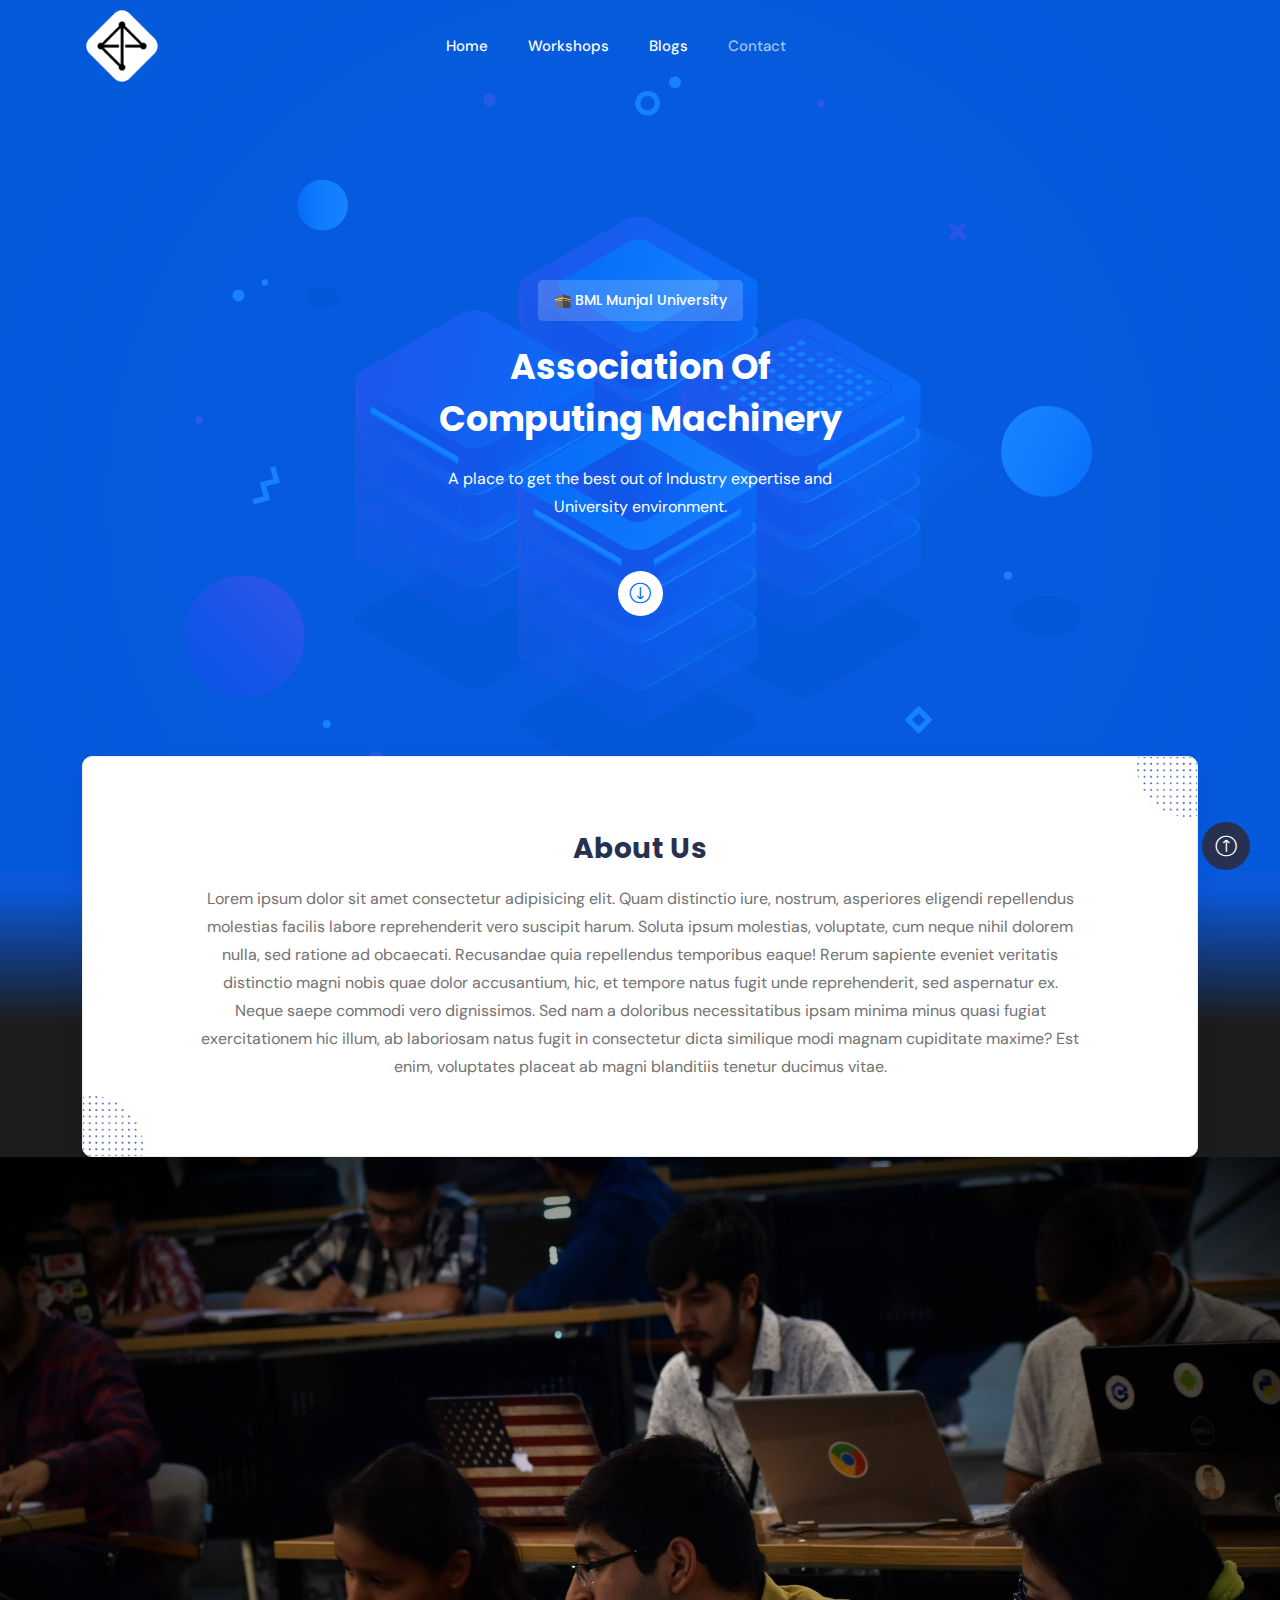
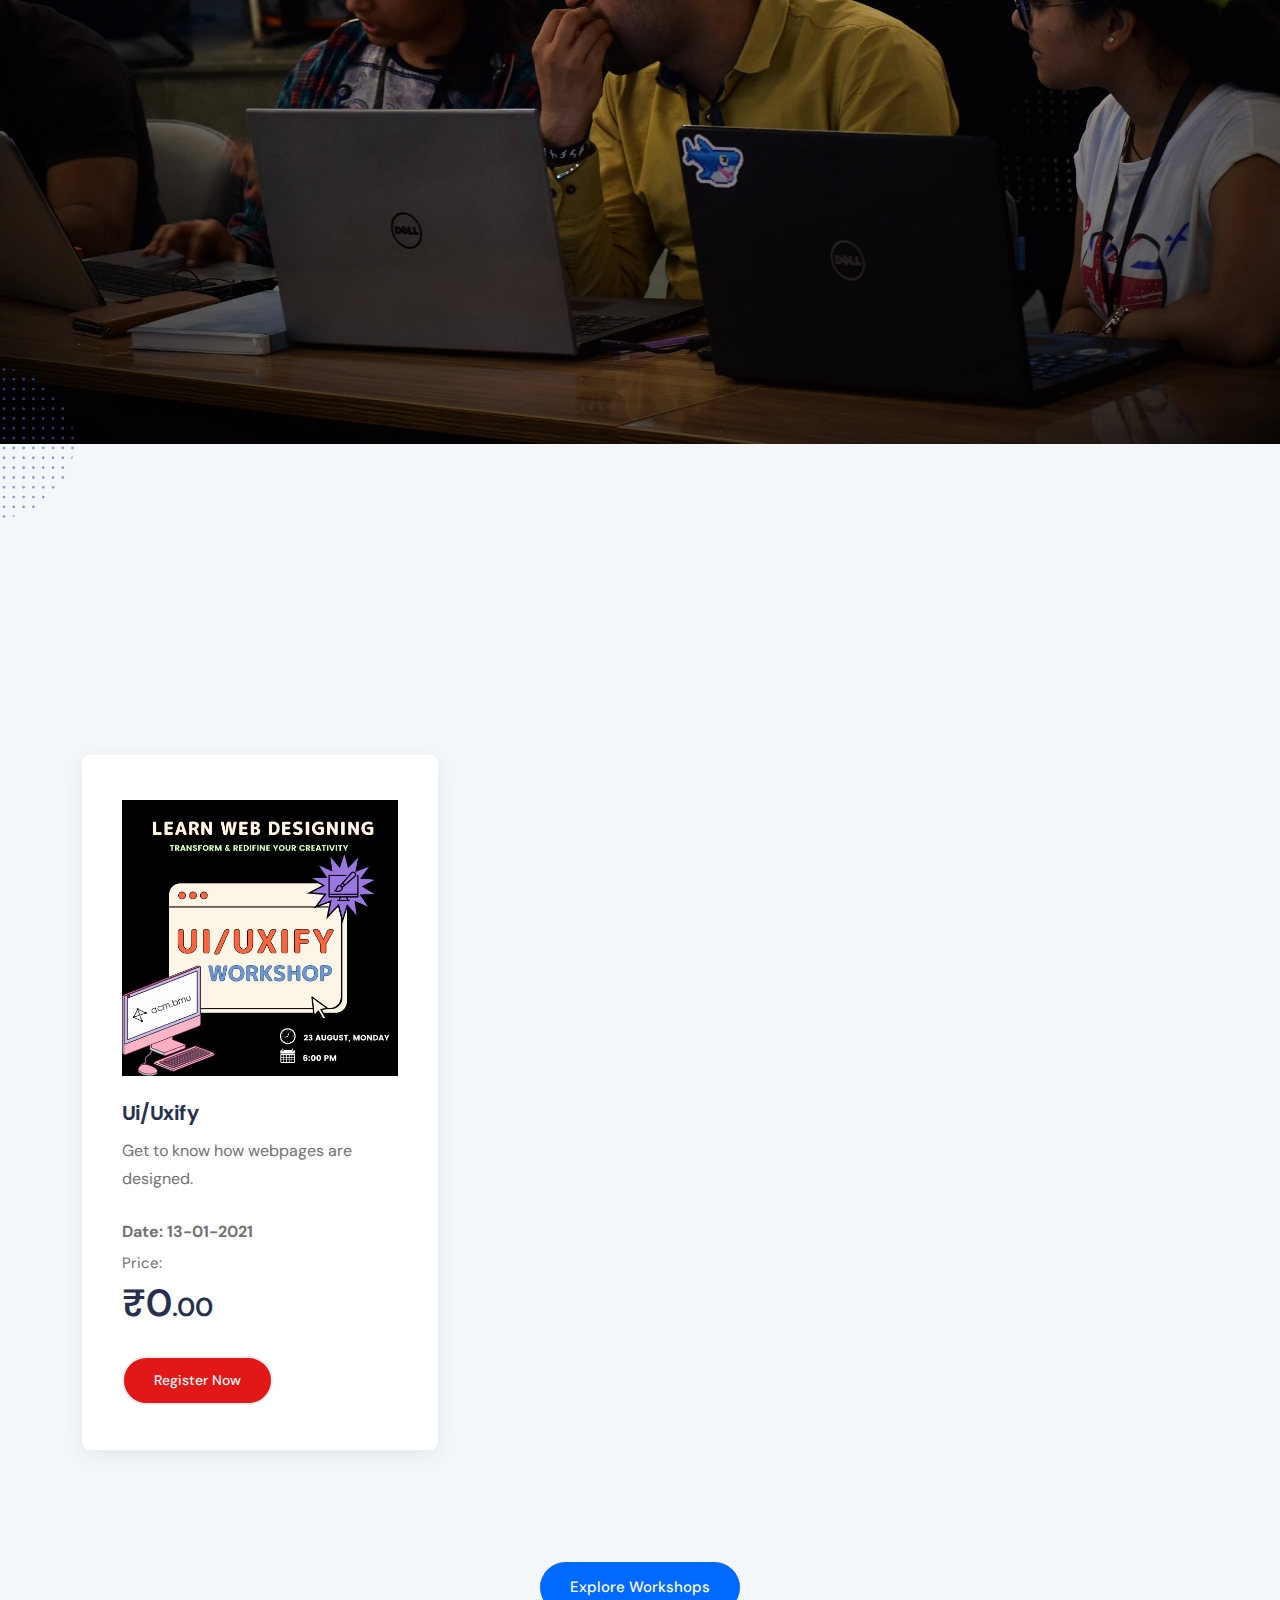
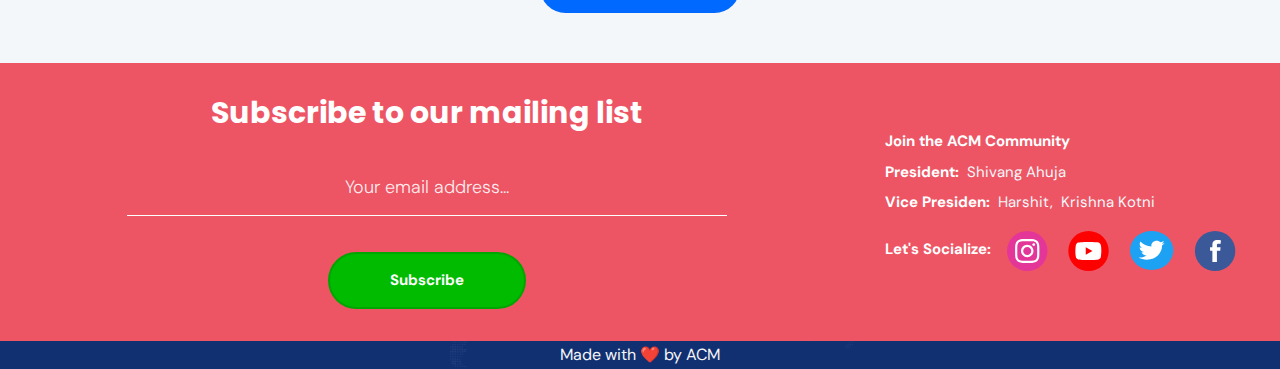
<file: ACM Website/index.html>
<!DOCTYPE html>
<html class="no-js" lang="zxx">

<head>
    <meta charset="utf-8" />
    <meta http-equiv="x-ua-compatible" content="ie=edge" />
    <title>ACM BMU</title>
    <meta name="description" content="" />
    <meta name="viewport" content="width=device-width, initial-scale=1" />
    <link rel="shortcut icon" type="image/x-icon" href="assets/images/favicon.svg" />

    <!-- ========================= CSS here ========================= -->
    <link rel="stylesheet" href="assets/css/bootstrap.min.css" />
    <link rel="stylesheet" href="assets/css/LineIcons.3.0.css" />
    <link rel="stylesheet" href="assets/css/animate.css" />
    <link rel="stylesheet" href="assets/css/tiny-slider.css" />
    <link rel="stylesheet" href="assets/css/glightbox.min.css" />
    <link rel="stylesheet" href="assets/css/main.css" />

</head>

<body>
    <!--[if lte IE 9]>
      <p class="browserupgrade">
        You are using an <strong>outdated</strong> browser. Please
        <a href="https://browsehappy.com/">upgrade your browser</a> to improve
        your experience and security.
      </p>
    <![endif]-->

    <!-- Preloader -->
    <div class="preloader">
        <div class="preloader-inner">
            <div class="preloader-icon">
                <span></span>
                <span></span>
            </div>
        </div>
    </div>
    <!-- /End Preloader -->

    <!-- Start Header Area -->
    <header class="header navbar-area">
        <div class="container">
            <div class="row align-items-center">
                <div class="col-lg-12">
                    <div class="nav-inner">
                        <!-- Start Navbar -->
                        <nav class="navbar navbar-expand-lg">
                            <a class="navbar-brand" href="index.html">
                                <img src="assets/images/logo/white-logo.png" style="width: 80px;height: 80px"
                                    alt="Logo">
                            </a>
                            <button class="navbar-toggler mobile-menu-btn" type="button" data-bs-toggle="collapse"
                                data-bs-target="#navbarSupportedContent" aria-controls="navbarSupportedContent"
                                aria-expanded="false" aria-label="Toggle navigation">
                                <span class="toggler-icon"></span>
                                <span class="toggler-icon"></span>
                                <span class="toggler-icon"></span>
                            </button>
                            <div class="collapse navbar-collapse sub-menu-bar" id="navbarSupportedContent">
                                <ul id="nav" class="navbar-nav ms-auto">
                                    <li class="nav-item">
                                        <a href="index.html" class="active" aria-label="Toggle navigation">Home</a>
                                    </li>
                                    <!-- <li class="nav-item">
                                        <a class="dd-menu collapsed" href="javascript:void(0)" data-bs-toggle="collapse"
                                            data-bs-target="#submenu-1-1" aria-controls="navbarSupportedContent"
                                            aria-expanded="false" aria-label="Toggle navigation">Pages</a>
                                        <ul class="sub-menu collapse" id="submenu-1-1">
                                            <li class="nav-item"><a href="domain.html">Domain</a></li>
                                            <li class="nav-item"><a href="about-us.html">About Us</a></li>
                                            <li class="nav-item"><a href="pricing.html">Pricing</a></li>
                                            <li class="nav-item"><a href="faq.html">Faq</a></li>
                                            <li class="nav-item"><a href="signin.html">Sign In</a></li>
                                            <li class="nav-item"><a href="signup.html">Sign Up</a></li>
                                            <li class="nav-item"><a href="reset-password.html">Reset Password</a>
                                            <li class="nav-item"><a href="mail-success.html">Mail Success</a></li>
                                            <li class="nav-item"><a href="404.html">404 Error</a></li>
                                        </ul>
                                    </li> -->
                                    <li class="nav-item">
                                        <a href="workshops.html" class="active"
                                            aria-label="Toggle navigation">Workshops</a>
                                    </li>
                                    <li class="nav-item">
                                        <a href="blogs.html" class="active" aria-label="Toggle navigation">Blogs</a>
                                    </li>
                                    <li class="nav-item">
                                        <a href="contact.html" aria-label="Toggle navigation">Contact</a>
                                    </li>
                                </ul>
                            </div> <!-- navbar collapse -->
                            <div class="button" style="visibility: hidden;">
                                <a href="signup.html" class="btn">Get started</a>
                            </div>
                        </nav>
                        <!-- End Navbar -->
                    </div>
                </div>
            </div> <!-- row -->
        </div> <!-- container -->
    </header>
    <!-- End Header Area -->

    <!-- Start Hero Area -->
    <section class="hero-area">
        <div class="container">
            <div class="row align-items-center">
                <div class="col-lg-8 offset-lg-2 col-md-12 col-12">
                    <div class="hero-content">
                        <h4 class="wow fadeInUp" data-wow-delay=".2s">🕋 BML Munjal University
                        </h4>
                        <h1 class="wow fadeInUp" data-wow-delay=".4s">
                            Association of Computing Machinery
                        </h1>
                        <p class="wow fadeInUp" data-wow-delay=".6s">A place to get the best out of Industry expertise
                            and University environment.</p>
                        <!-- <h5 class="wow fadeInUp" data-wow-delay=".8s">Start from $3.99/month</h5> -->
                        <div class="button wow zoomIn" data-wow-delay="1s">
                            <a href="#workshops"><i class="lni lni-arrow-down-circle"></i></a>
                        </div>
                    </div>
                </div>
            </div>
        </div>
    </section>
    <!-- End Hero Area -->

    <!-- Start Domain Search -->
    <section class="domain-search"
        style="background-image: linear-gradient(#0B58DA,#0B58DA,rgba(0, 0, 0, 0.89),rgba(0, 0, 0, 0.89));">
        <div class="container">
            <div class="inner-cotainer">
                <img class="sahpe" src="assets/images/shapes/shape.png" alt="#">
                <img class="sahpe2" src="assets/images/shapes/shape.png" alt="#">
                <div class="row">
                    <div class="col-lg-8 offset-lg-2 col-md-12 col-12">
                        <div class="content">
                            <h2>About Us</h2>
                            <!-- Start Search Form -->

                            <!-- <div class="search-form">
                                <div class="row">
                                    <div class="col-lg-6 col-md-6 col-12">
                                        <div class="search-input">
                                            <input type="text" name="name" id="name"
                                                placeholder="Enter Your Domain Name">
                                        </div>
                                    </div>
                                    <div class="col-lg-3 col-md-3 col-12">
                                        <div class="search-input">
                                            <label for="extention"><i class="lni lni-chevron-down"></i></label>
                                            <select name="extention" id="extention">
                                                <option value="none" selected>.com</option>
                                                <option value="none">.net</option>
                                                <option value="none">.store</option>
                                                <option value="none">.info</option>
                                                <option value="none">.to</option>
                                                <option value="none">.io</option>
                                            </select>
                                        </div>
                                    </div>
                                    <div class="col-lg-3 col-md-3 col-12">
                                        <div class="search-btn button">
                                            <button class="btn">Search</button>
                                        </div>
                                    </div>
                                </div>
                            </div> -->
                            <!-- End Search Form -->
                            <!-- <ul class="extention-list">
                                <li><a href="javascript:void(0)">
                                        .com
                                        <span>$9.95/yr</span>
                                    </a>
                                </li>
                                <li><a href="javascript:void(0)">
                                        .net
                                        <span>$8.25/yr</span>
                                    </a>
                                </li>
                                <li><a href="javascript:void(0)">
                                        .info
                                        <span>$7.22/yr</span>
                                    </a>
                                </li>
                                <li><a href="javascript:void(0)">
                                        .store
                                        <span>$10.99/yr</span>
                                    </a>
                                </li>
                                <li><a href="javascript:void(0)">
                                        .org
                                        <span>$12.90/yr</span>
                                    </a>
                                </li>
                            </ul> -->
                        </div>
                    </div>
                    <p style="padding-left: 50px;padding-right: 50px;">Lorem ipsum dolor sit amet consectetur
                        adipisicing elit. Quam distinctio iure, nostrum, asperiores eligendi repellendus molestias
                        facilis labore reprehenderit vero suscipit harum. Soluta ipsum molestias, voluptate, cum
                        neque nihil dolorem nulla, sed ratione ad obcaecati. Recusandae quia repellendus temporibus
                        eaque! Rerum sapiente eveniet veritatis distinctio magni nobis quae dolor accusantium, hic,
                        et tempore natus fugit unde reprehenderit, sed aspernatur ex. Neque saepe commodi vero
                        dignissimos. Sed nam a doloribus necessitatibus ipsam minima minus quasi fugiat
                        exercitationem hic illum, ab laboriosam natus fugit in consectetur dicta similique modi
                        magnam cupiditate maxime? Est enim, voluptates placeat ab magni blanditiis tenetur ducimus
                        vitae.</p>
                </div>
            </div>
        </div>
    </section>
    <!-- End Domain Search -->

    <!-- Start Features Area -->
    <section class="features section"
        style="background-image: url(assets/images/background.jpg);background-size: cover;">
        <img class="shape" src="assets/images/shapes/shape.png" alt="#">
        <div class="container">
            <div class="row">
                <div class="col-12">
                    <div class="section-title">
                        <!-- <h3 class="wow zoomIn" data-wow-delay=".2s">Our Commitment</h3> -->
                        <h2 class="wow fadeInUp" data-wow-delay=".4s" style="color: #8fbdff">Our Commitment</h2>
                        <p class="wow fadeInUp" data-wow-delay=".6s" style="color: rgb(214, 214, 214)">We at <b>ACM</b>
                            are commited to make Computer
                            Science an <b>Interesting</b> and <b>Hands On</b> for students from all backgrounds.</p>
                    </div>
                </div>
            </div>
            <div class="row">
                <div class="col-lg-6 col-md-6 col-12">
                    <!-- Start Single Feature -->
                    <div class="single-feature wow fadeInUp" data-wow-delay=".2s">
                        <div class="list-icon">
                            <i class="lni lni-bolt"></i>
                        </div>
                        <h3>Workshops</h3>
                        <p>ACM has conducted over 50 workshops over a span of 5 years. We are here to reach the
                            peaks.
                        </p>
                    </div>
                    <!-- End Single Feature -->
                    <!-- Start Single List -->
                    <div class="single-feature wow fadeInUp" data-wow-delay=".2s">
                        <div class="list-icon">
                            <i class="lni lni-folder"></i>
                        </div>
                        <h3>Prices</h3>
                        <p>Prices and Certificates are issued for Events, Participants are also given Participation
                            Certificates.
                        </p>
                    </div>
                    <!-- End Single List -->
                </div>
                <div class="col-lg-6 col-md-6 col-12">
                    <!-- Start Single Feature -->
                    <div class="single-feature wow fadeInUp" data-wow-delay=".4s">
                        <div class="list-icon">
                            <i class="lni lni-dashboard"></i>
                        </div>
                        <h3>Crash Courses</h3>
                        <p>The mentors at ACM are Seniors who know the importace of your time. Our events are short
                            and informative.
                        </p>
                    </div>
                    <!-- End Single Feature -->
                    <!-- Start Single Feature -->
                    <div class="single-feature wow fadeInUp" data-wow-delay=".4s">
                        <div class="list-icon">
                            <i class="lni lni-handshake"></i>
                        </div>
                        <h3>Peer Connection</h3>
                        <p>Get into the huge community of Computer Science Students.
                        </p>
                    </div>
                    <!-- End Single Feature -->
                </div>
            </div>
            <!-- <div class="row">
                <div class="col-12 align-center">
                    <div class="explore-all button">
                        <a href="/workshops.html" class="btn">Explore Workshops</a>
                    </div>
                </div>
            </div> -->
        </div>
    </section>

    <!-- End Features Area -->

    <!-- Start Pricing Style 2 Area -->
    <div class="pricing-style2 section bg-gray" style="padding-bottom: 50px;" id="workshops">
        <div class="container">
            <div class="row">
                <div class="col-12">
                    <div class="section-title">
                        <h2 class="wow fadeInUp" data-wow-delay=".2s">Recent Workshops</h2>
                        <p class="wow fadeInUp" data-wow-delay=".4s">Get the best from Industry experts. "Tell me and I
                            forget, teach me and I may remember, involve me and I learn."</p>
                    </div>
                </div>
            </div>
            <div class="row">

                <div class="col-lg-4 col-md-6 col-12">
                    <div class="single-pricing">
                        <div style="align-items: center;">
                            <!-- <i class="lni lni-folder"></i> -->
                            <img src="assets/images/Posters/Ui Uxify-Workshop.png" width="100%" alt="">
                        </div>
                        <h3 class="title">Ui/Uxify</h3>
                        <p class="des">Get to know how webpages are designed.</p>
                        <b>
                            <p class="start-at">Date: 13-01-2021</p>
                        </b>
                        <span class="start-at">Price:</span>
                        <h3 class="price">
                            ₹0<span class="sent">.00</span>
                        </h3>
                        <div class="button">
                            <a class="btn" style="background-color: #E21717;color: whitesmoke;"
                                href="javascript:void(0)">Register Now</a>
                        </div>
                    </div>
                </div>



            </div>
            <div class="row" style="margin-top: 10%;">
                <div class="col-12 align-center">
                    <div class="explore-all button">
                        <a href="/workshops.html" style="z-index: 10;" class="btn">Explore Workshops</a>
                    </div>
                </div>
            </div>
        </div>
    </div>
    <!-- End Pricing Style 2 Area -->

    <!-- Start Footer Area -->


    <!-- https://www.jstips.co/assets/images/jstips-animation.gif     -->

    <div class="main"></div>
    <div class="footer">
        <div class="bubbles">
            <div class="bubble"
                style="--size:3.329494211970464rem; --distance:9.629939341063958rem; --position:-3.3947580446893397%; --time:3.303608582026567s; --delay:-3.015701918714295s;">
            </div>
            <div class="bubble"
                style="--size:2.7061329490746227rem; --distance:9.112638316027336rem; --position:102.74022870914511%; --time:3.130023728287282s; --delay:-3.5563492790668882s;">
            </div>
            <div class="bubble"
                style="--size:4.414609371552432rem; --distance:9.386388620249217rem; --position:7.376338938517849%; --time:3.125662987163599s; --delay:-3.8652944714492294s;">
            </div>
            <div class="bubble"
                style="--size:4.393177836007295rem; --distance:9.416838754676292rem; --position:56.710184863264935%; --time:2.712342448019356s; --delay:-2.220751333232516s;">
            </div>
            <div class="bubble"
                style="--size:2.8727854629800866rem; --distance:9.11031908304047rem; --position:33.42020453332503%; --time:3.8747346326476007s; --delay:-3.992722604310429s;">
            </div>
            <div class="bubble"
                style="--size:2.361761627006735rem; --distance:8.859298078706134rem; --position:23.940401270919164%; --time:2.7056622078935852s; --delay:-2.6514441858237014s;">
            </div>
            <div class="bubble"
                style="--size:4.1327610794015115rem; --distance:6.73542043501492rem; --position:6.383856456049003%; --time:2.4705260776598594s; --delay:-3.6993330784925567s;">
            </div>
            <div class="bubble"
                style="--size:2.590659776992636rem; --distance:9.328318813511688rem; --position:-0.5195200507018383%; --time:3.3501940195873923s; --delay:-2.7467927269772616s;">
            </div>
            <div class="bubble"
                style="--size:5.144441891472581rem; --distance:6.491789049710119rem; --position:102.54538203553284%; --time:2.9868509243737287s; --delay:-3.6998415072590447s;">
            </div>
            <div class="bubble"
                style="--size:4.562185922653052rem; --distance:9.019341727612984rem; --position:25.764030006143702%; --time:2.1118007406268813s; --delay:-3.7256549525685703s;">
            </div>
            <div class="bubble"
                style="--size:2.0148518114262015rem; --distance:8.698352565013316rem; --position:12.093583336214913%; --time:3.9937995922891085s; --delay:-3.897714049865132s;">
            </div>
            <div class="bubble"
                style="--size:4.3816394978821664rem; --distance:6.075963239756202rem; --position:45.71846317357442%; --time:2.333164338846272s; --delay:-2.512130537046518s;">
            </div>
            <div class="bubble"
                style="--size:4.411040568791929rem; --distance:9.982017775733587rem; --position:87.98661446800332%; --time:2.755292268270897s; --delay:-3.106919809608152s;">
            </div>
            <div class="bubble"
                style="--size:5.218497947130931rem; --distance:6.722624379479905rem; --position:87.67761744335627%; --time:3.1426133862621866s; --delay:-3.7653731138394497s;">
            </div>
            <div class="bubble"
                style="--size:4.69497629734493rem; --distance:7.194683347036017rem; --position:55.138945548710595%; --time:3.6169187002497614s; --delay:-3.308434369156348s;">
            </div>
            <div class="bubble"
                style="--size:3.0537869878707466rem; --distance:6.4760840802027895rem; --position:34.240960814838836%; --time:2.597680753078947s; --delay:-2.948648428073824s;">
            </div>
            <div class="bubble"
                style="--size:3.3472397581093754rem; --distance:8.574774056458365rem; --position:91.56755889303012%; --time:3.35528927282063s; --delay:-3.4897313803624623s;">
            </div>
            <div class="bubble"
                style="--size:2.144163431953934rem; --distance:6.313894209419876rem; --position:42.274916287332616%; --time:2.4598879835415604s; --delay:-3.4646257038185277s;">
            </div>
            <div class="bubble"
                style="--size:5.594747608717512rem; --distance:8.623715317728546rem; --position:95.56837394466245%; --time:2.1823711068930187s; --delay:-3.6852496452376204s;">
            </div>
            <div class="bubble"
                style="--size:4.566347747009838rem; --distance:7.802793628183684rem; --position:63.2467678013834%; --time:2.893923705238116s; --delay:-2.436585388204976s;">
            </div>
            <div class="bubble"
                style="--size:4.230349442758778rem; --distance:8.526532816867283rem; --position:24.981695598721632%; --time:2.5150408160681508s; --delay:-2.3814087511380757s;">
            </div>
            <div class="bubble"
                style="--size:4.661005004833241rem; --distance:8.944466813795396rem; --position:61.10303183965094%; --time:2.4204081462440277s; --delay:-3.1266542642084576s;">
            </div>
            <div class="bubble"
                style="--size:3.592418678972658rem; --distance:7.406198935226189rem; --position:86.71556385296212%; --time:2.5979168944862163s; --delay:-2.0141620568089778s;">
            </div>
            <div class="bubble"
                style="--size:3.930986424851719rem; --distance:8.24629926552196rem; --position:11.323860373230662%; --time:3.1849028566732533s; --delay:-3.4560414219747018s;">
            </div>
            <div class="bubble"
                style="--size:3.8497476834475695rem; --distance:6.416703810053056rem; --position:88.5876264746314%; --time:2.0349210599105847s; --delay:-3.8875816946129262s;">
            </div>
            <div class="bubble"
                style="--size:3.608279540746703rem; --distance:9.63519796520669rem; --position:68.38438057647895%; --time:2.8802872118565173s; --delay:-2.907919332825114s;">
            </div>
            <div class="bubble"
                style="--size:4.733661994195007rem; --distance:9.671878783255913rem; --position:44.72542483359399%; --time:2.9544377757196125s; --delay:-2.636282361624238s;">
            </div>
            <div class="bubble"
                style="--size:4.1401542151431325rem; --distance:9.525360308676674rem; --position:40.01048575269744%; --time:3.6010522798587763s; --delay:-2.750047655861091s;">
            </div>
            <div class="bubble"
                style="--size:4.372520636721242rem; --distance:7.292507191300734rem; --position:91.30217023262205%; --time:3.4390318971182934s; --delay:-2.5773600543204886s;">
            </div>
            <div class="bubble"
                style="--size:5.272253264862981rem; --distance:6.2182080059139375rem; --position:73.61505575474796%; --time:2.6022945820025796s; --delay:-2.915113232385438s;">
            </div>
            <div class="bubble"
                style="--size:3.821448015044877rem; --distance:9.365588678242428rem; --position:74.97583398917598%; --time:3.8381017394817762s; --delay:-2.9979110185225912s;">
            </div>
            <div class="bubble"
                style="--size:2.483840554484605rem; --distance:7.924088720367571rem; --position:56.3675725587113%; --time:3.1546488052259822s; --delay:-3.2654154113202827s;">
            </div>
            <div class="bubble"
                style="--size:2.957680842545966rem; --distance:8.106592940751181rem; --position:-2.058589072071788%; --time:3.8325319094678214s; --delay:-3.252119763135312s;">
            </div>
            <div class="bubble"
                style="--size:5.197449292553061rem; --distance:6.4889205727304216rem; --position:9.593428811239024%; --time:2.500544107405968s; --delay:-2.381569727171446s;">
            </div>
            <div class="bubble"
                style="--size:3.1774746992496836rem; --distance:7.864385802416557rem; --position:86.07971084916063%; --time:3.89269645841219s; --delay:-2.985056597419419s;">
            </div>
            <div class="bubble"
                style="--size:2.865635124442474rem; --distance:9.339164774380961rem; --position:0.007505273544866853%; --time:2.6218415116692286s; --delay:-3.8448679351574384s;">
            </div>
            <div class="bubble"
                style="--size:2.57200954627708rem; --distance:6.764816287232582rem; --position:99.04115262336526%; --time:3.4404674736457483s; --delay:-2.7827235393745555s;">
            </div>
            <div class="bubble"
                style="--size:2.6349244130820826rem; --distance:6.941091705315188rem; --position:2.931636304991856%; --time:3.247984437319862s; --delay:-3.2796365356305666s;">
            </div>
            <div class="bubble"
                style="--size:2.482042921915832rem; --distance:6.3381713169622245rem; --position:76.7318081279842%; --time:2.9821784853681885s; --delay:-2.2207043538569593s;">
            </div>
            <div class="bubble"
                style="--size:2.829547171919661rem; --distance:8.007991768433229rem; --position:82.2515801207325%; --time:3.6731516683949286s; --delay:-2.782651163546454s;">
            </div>
            <div class="bubble"
                style="--size:5.162769557299722rem; --distance:7.494532685116907rem; --position:1.654840051505401%; --time:3.6738266421613694s; --delay:-2.4956164508570398s;">
            </div>
            <div class="bubble"
                style="--size:2.5211268475890525rem; --distance:6.274122999985238rem; --position:73.7883448865675%; --time:3.5064122125090695s; --delay:-2.2549618579384676s;">
            </div>
            <div class="bubble"
                style="--size:3.4152611911342294rem; --distance:8.05509186357432rem; --position:35.12119552430947%; --time:3.6821877294886063s; --delay:-2.275561813765327s;">
            </div>
            <div class="bubble"
                style="--size:2.0794350510854276rem; --distance:7.556645438343397rem; --position:-4.663086279383649%; --time:3.045203383521301s; --delay:-2.9095253917670596s;">
            </div>
            <div class="bubble"
                style="--size:2.926592194177798rem; --distance:9.087918674521617rem; --position:34.6578437148893%; --time:2.5503780309335036s; --delay:-3.8609185658739404s;">
            </div>
            <div class="bubble"
                style="--size:5.487508272877902rem; --distance:6.012468682959339rem; --position:15.075767681040336%; --time:3.1822218251125856s; --delay:-3.823896364060582s;">
            </div>
            <div class="bubble"
                style="--size:4.0744328033326rem; --distance:9.704909478408975rem; --position:21.67175524913648%; --time:2.001577306378582s; --delay:-3.5518434348985988s;">
            </div>
            <div class="bubble"
                style="--size:2.29611920451088rem; --distance:7.7475448235413324rem; --position:35.362825597667566%; --time:2.1299768294078456s; --delay:-3.419277564212628s;">
            </div>
            <div class="bubble"
                style="--size:5.907726198484292rem; --distance:9.312531784643612rem; --position:68.26735947354936%; --time:3.973361473773755s; --delay:-2.3310011610951458s;">
            </div>
            <div class="bubble"
                style="--size:3.399164149397562rem; --distance:8.70977674982089rem; --position:67.65631449546254%; --time:2.4177481580525058s; --delay:-3.3118780439571576s;">
            </div>
            <div class="bubble"
                style="--size:2.909193263364868rem; --distance:8.967323485437412rem; --position:0.44772230336326047%; --time:3.2972117270337087s; --delay:-2.6228801816617433s;">
            </div>
            <div class="bubble"
                style="--size:3.7527057511226802rem; --distance:6.6826795507399375rem; --position:90.91065880008672%; --time:3.7288243584103196s; --delay:-2.3974017886655368s;">
            </div>
            <div class="bubble"
                style="--size:5.773174423637968rem; --distance:9.355119865799772rem; --position:60.12469885053993%; --time:2.1829406120642814s; --delay:-3.4872601847544047s;">
            </div>
            <div class="bubble"
                style="--size:2.4929105982022817rem; --distance:9.126399962777711rem; --position:4.825514427313957%; --time:2.751232415671897s; --delay:-3.6569714855202458s;">
            </div>
            <div class="bubble"
                style="--size:3.319421164122022rem; --distance:7.52709690402964rem; --position:30.843532032303003%; --time:2.7409905572532693s; --delay:-2.819505563833168s;">
            </div>
            <div class="bubble"
                style="--size:2.795380544818008rem; --distance:7.028582547172625rem; --position:73.28261113829437%; --time:2.2318080691666413s; --delay:-2.0606296004197313s;">
            </div>
            <div class="bubble"
                style="--size:3.804929977254796rem; --distance:7.585416975307313rem; --position:64.127947474274%; --time:2.202908355027029s; --delay:-2.482043840636323s;">
            </div>
            <div class="bubble"
                style="--size:5.395429402071631rem; --distance:6.065913779342484rem; --position:61.99561696273872%; --time:3.8696943910626005s; --delay:-2.9021871017013696s;">
            </div>
            <div class="bubble"
                style="--size:4.749453861903239rem; --distance:7.092591646704933rem; --position:42.35383743778824%; --time:3.824389584647335s; --delay:-2.952295608346354s;">
            </div>
            <div class="bubble"
                style="--size:2.3592721053012573rem; --distance:9.588756449323274rem; --position:40.661086812124545%; --time:3.5386108474982265s; --delay:-2.0864763794854753s;">
            </div>
            <div class="bubble"
                style="--size:4.655732482612523rem; --distance:9.236171464958899rem; --position:59.11701164546949%; --time:2.515139040557317s; --delay:-3.3946156439878576s;">
            </div>
            <div class="bubble"
                style="--size:2.9246220573213177rem; --distance:8.000184493552117rem; --position:24.76330221007252%; --time:3.8960616496987868s; --delay:-2.429291059153354s;">
            </div>
            <div class="bubble"
                style="--size:4.647092789503889rem; --distance:8.770756918183125rem; --position:46.3801046311517%; --time:2.3629056517126226s; --delay:-2.6647760756348977s;">
            </div>
            <div class="bubble"
                style="--size:2.0962735599907285rem; --distance:9.056232928535696rem; --position:102.07830361526453%; --time:2.4211740641787842s; --delay:-2.899390292547106s;">
            </div>
            <div class="bubble"
                style="--size:3.157845590630997rem; --distance:6.5445562082762825rem; --position:53.22247459755012%; --time:2.4956967775695893s; --delay:-2.1178697289939477s;">
            </div>
            <div class="bubble"
                style="--size:5.305261107124289rem; --distance:7.231080829001325rem; --position:54.141611189214295%; --time:3.2137238902060696s; --delay:-2.537947719112762s;">
            </div>
            <div class="bubble"
                style="--size:4.471555906505612rem; --distance:8.193765975189738rem; --position:35.035042855866614%; --time:2.155445621387023s; --delay:-2.4767545484108773s;">
            </div>
            <div class="bubble"
                style="--size:3.884029940770202rem; --distance:8.861834294411722rem; --position:-3.237937914307297%; --time:3.643684946076445s; --delay:-3.6044140383462384s;">
            </div>
            <div class="bubble"
                style="--size:2.0057850411887177rem; --distance:9.906920688261936rem; --position:86.86239913637425%; --time:2.5109186404190034s; --delay:-3.3038864913784547s;">
            </div>
            <div class="bubble"
                style="--size:4.921512585784269rem; --distance:8.613199111916897rem; --position:92.71355139279018%; --time:3.9585489861895864s; --delay:-3.018852257602351s;">
            </div>
            <div class="bubble"
                style="--size:4.526781999626225rem; --distance:8.908932745954244rem; --position:10.945295069263727%; --time:3.0721734024958596s; --delay:-3.931495332414026s;">
            </div>
            <div class="bubble"
                style="--size:2.9648098119563544rem; --distance:6.6647686333579665rem; --position:76.8866873745006%; --time:3.427528311801222s; --delay:-3.480915261742183s;">
            </div>
            <div class="bubble"
                style="--size:4.981674921596621rem; --distance:8.791970398273438rem; --position:42.280799622268866%; --time:2.5931160203917987s; --delay:-2.294757997334508s;">
            </div>
            <div class="bubble"
                style="--size:2.8399714914397194rem; --distance:8.688951731914642rem; --position:87.70094415163457%; --time:3.3240770373484017s; --delay:-3.1592847315674235s;">
            </div>
            <div class="bubble"
                style="--size:4.136253017487508rem; --distance:7.174797896303378rem; --position:90.91618162216574%; --time:3.6177198607253396s; --delay:-3.6601073888340183s;">
            </div>
            <div class="bubble"
                style="--size:5.590942423776068rem; --distance:8.504940232399475rem; --position:91.89243306651306%; --time:3.6225832965535005s; --delay:-3.8532967619526897s;">
            </div>
            <div class="bubble"
                style="--size:4.904527562794403rem; --distance:7.094780255229217rem; --position:69.77214150391801%; --time:3.0895264900587103s; --delay:-2.120107715768568s;">
            </div>
            <div class="bubble"
                style="--size:3.2666096978228993rem; --distance:8.376916717140208rem; --position:31.012037877255636%; --time:2.278855692249355s; --delay:-2.9153509943938873s;">
            </div>
            <div class="bubble"
                style="--size:5.416561612558183rem; --distance:9.1959386000089rem; --position:25.562832044037187%; --time:3.7708288201126736s; --delay:-3.141901477927461s;">
            </div>
            <div class="bubble"
                style="--size:2.6235492008499914rem; --distance:8.638313115251695rem; --position:0.372806115860155%; --time:3.5152109071436275s; --delay:-2.5999864203750143s;">
            </div>
            <div class="bubble"
                style="--size:5.8319892628877525rem; --distance:6.432697063901781rem; --position:14.401463826670295%; --time:3.2799313363361424s; --delay:-2.761273233521429s;">
            </div>
            <div class="bubble"
                style="--size:3.509331764038565rem; --distance:7.546250587195348rem; --position:64.34616004096202%; --time:3.4816019197218946s; --delay:-3.8740960431206175s;">
            </div>
            <div class="bubble"
                style="--size:3.3447433802358013rem; --distance:9.730978395578374rem; --position:31.52781992368554%; --time:2.1719016359686982s; --delay:-2.9191683594554725s;">
            </div>
            <div class="bubble"
                style="--size:4.414743832381876rem; --distance:8.185618038628766rem; --position:84.20858102645136%; --time:2.0404259289990017s; --delay:-2.6477323425226063s;">
            </div>
            <div class="bubble"
                style="--size:4.700482477057257rem; --distance:8.990259397735961rem; --position:32.407188274763186%; --time:2.1114440760375457s; --delay:-3.3613782388507625s;">
            </div>
            <div class="bubble"
                style="--size:3.0815564040896675rem; --distance:9.607766080747393rem; --position:80.19875972102811%; --time:2.163507561502242s; --delay:-3.3776608947737126s;">
            </div>
            <div class="bubble"
                style="--size:2.0987872802647924rem; --distance:8.886206757090065rem; --position:68.51662766733989%; --time:2.461251342471309s; --delay:-2.3671050400938753s;">
            </div>
            <div class="bubble"
                style="--size:2.902554925233899rem; --distance:7.684698890610049rem; --position:27.264603940877777%; --time:2.8920671455939013s; --delay:-2.366602264551541s;">
            </div>
            <div class="bubble"
                style="--size:3.7091146194329894rem; --distance:6.092664397333923rem; --position:50.97087871524062%; --time:2.2435609090452173s; --delay:-3.6615592886122097s;">
            </div>
            <div class="bubble"
                style="--size:2.809444135610841rem; --distance:6.114920203520354rem; --position:42.66250779599243%; --time:3.046808821993433s; --delay:-3.536802640978025s;">
            </div>
            <div class="bubble"
                style="--size:5.248387847854879rem; --distance:8.300249609346713rem; --position:82.87470423844864%; --time:2.624478636854411s; --delay:-3.3656130030048534s;">
            </div>
            <div class="bubble"
                style="--size:4.495392950583586rem; --distance:6.086054578498118rem; --position:4.911959909295332%; --time:3.2078804151145635s; --delay:-3.470618281431464s;">
            </div>
            <div class="bubble"
                style="--size:5.890741594568149rem; --distance:6.352896173644201rem; --position:61.72712085250879%; --time:3.746899417172072s; --delay:-2.33787751074721s;">
            </div>
            <div class="bubble"
                style="--size:4.980163651797849rem; --distance:8.33228505169765rem; --position:50.33870499386298%; --time:3.3402920597242503s; --delay:-3.1360116966594354s;">
            </div>
            <div class="bubble"
                style="--size:2.747085221287324rem; --distance:8.885950776833075rem; --position:79.94951288213716%; --time:2.9806583951486516s; --delay:-3.3685481975866036s;">
            </div>
            <div class="bubble"
                style="--size:5.554039539985144rem; --distance:7.050186632294711rem; --position:77.97071016480706%; --time:3.0031641848771224s; --delay:-2.6998897887936106s;">
            </div>
            <div class="bubble"
                style="--size:4.098374003300494rem; --distance:7.766846518089896rem; --position:65.9474288680227%; --time:2.2381077060900245s; --delay:-2.7959106064156423s;">
            </div>
            <div class="bubble"
                style="--size:3.4547499496920304rem; --distance:6.75369987644507rem; --position:2.953293499159405%; --time:3.596567379266113s; --delay:-3.044765002148792s;">
            </div>
            <div class="bubble"
                style="--size:5.196129091904194rem; --distance:7.1927485452348785rem; --position:-1.5853139963274678%; --time:3.492440179001882s; --delay:-3.0846770228280023s;">
            </div>
            <div class="bubble"
                style="--size:4.484065485746065rem; --distance:6.559010478392493rem; --position:34.8305958450809%; --time:2.624374429357963s; --delay:-3.634586712868236s;">
            </div>
            <div class="bubble"
                style="--size:3.3322993420168934rem; --distance:6.983803521055345rem; --position:10.761331616565245%; --time:2.617986988612648s; --delay:-3.0048718007259234s;">
            </div>
            <div class="bubble"
                style="--size:5.5763360970587215rem; --distance:8.30298302078872rem; --position:3.9254585555185812%; --time:3.8925180135705775s; --delay:-3.5109163629699522s;">
            </div>
            <div class="bubble"
                style="--size:3.757148435455069rem; --distance:7.03588765647822rem; --position:96.97189063174696%; --time:3.5925495489272303s; --delay:-2.4420043350690723s;">
            </div>
            <div class="bubble"
                style="--size:3.35856069354971rem; --distance:8.753397507245102rem; --position:97.94761074654028%; --time:2.3149863961694583s; --delay:-3.768444893117973s;">
            </div>
            <div class="bubble"
                style="--size:3.0507721050323853rem; --distance:9.508481634574661rem; --position:71.17232274536599%; --time:3.915209573634522s; --delay:-2.765929249841812s;">
            </div>
            <div class="bubble"
                style="--size:2.8863982435773003rem; --distance:9.870013691362056rem; --position:4.578535807398936%; --time:2.602402164945291s; --delay:-3.721709526786417s;">
            </div>
            <div class="bubble"
                style="--size:5.993350558640222rem; --distance:9.97645922053703rem; --position:88.59610523639815%; --time:2.7824101717617946s; --delay:-2.6882404740893984s;">
            </div>
            <div class="bubble"
                style="--size:4.132719338194178rem; --distance:9.684592867546096rem; --position:79.6474302640965%; --time:2.058798929732731s; --delay:-2.1279535557193228s;">
            </div>
            <div class="bubble"
                style="--size:2.789911050622369rem; --distance:8.008519562551811rem; --position:79.22266280907326%; --time:3.655913851611164s; --delay:-3.1480821068617497s;">
            </div>
            <div class="bubble"
                style="--size:5.360057477420978rem; --distance:8.543110571719572rem; --position:104.2844720175573%; --time:3.8780099320958574s; --delay:-2.573630728845357s;">
            </div>
            <div class="bubble"
                style="--size:5.087548453104716rem; --distance:9.603684431564774rem; --position:-2.974920214571044%; --time:2.19101860168755s; --delay:-2.7329404278418323s;">
            </div>
            <div class="bubble"
                style="--size:3.6981167308310936rem; --distance:6.070674531578508rem; --position:74.8658260448168%; --time:2.138006373069582s; --delay:-3.10044490819259s;">
            </div>
            <div class="bubble"
                style="--size:5.139050858866164rem; --distance:8.981658403441173rem; --position:70.316532476801%; --time:3.117608985101203s; --delay:-2.2857663754406s;">
            </div>
            <div class="bubble"
                style="--size:3.9275068407860934rem; --distance:9.683785194503905rem; --position:42.595822941472505%; --time:2.0255299913404294s; --delay:-3.4087922203531074s;">
            </div>
            <div class="bubble"
                style="--size:3.21697994086644rem; --distance:8.792895491332425rem; --position:37.44542261857431%; --time:2.209527343431294s; --delay:-3.449798938962225s;">
            </div>
            <div class="bubble"
                style="--size:2.996686655341537rem; --distance:6.142040349750865rem; --position:42.756436864288204%; --time:3.1551438943037846s; --delay:-3.4956502302581685s;">
            </div>
            <div class="bubble"
                style="--size:2.03218347761046rem; --distance:8.01263870397812rem; --position:89.09415528804617%; --time:2.2625961007745254s; --delay:-2.8032511792242367s;">
            </div>
            <div class="bubble"
                style="--size:2.6291993746392905rem; --distance:7.432417862469678rem; --position:49.02435074395763%; --time:2.3137603849299584s; --delay:-3.332862792086973s;">
            </div>
            <div class="bubble"
                style="--size:5.775020945381582rem; --distance:8.057538985627968rem; --position:25.197692087111836%; --time:3.4089616262123146s; --delay:-2.488004800034143s;">
            </div>
            <div class="bubble"
                style="--size:4.552460360026666rem; --distance:9.481188423772933rem; --position:66.20073385405452%; --time:2.089460510881775s; --delay:-2.50989422183748s;">
            </div>
            <div class="bubble"
                style="--size:4.545981818259044rem; --distance:9.064148765035974rem; --position:76.92900891086155%; --time:3.479235267627681s; --delay:-2.6047153526038382s;">
            </div>
            <div class="bubble"
                style="--size:2.061808988315773rem; --distance:8.402694757174967rem; --position:49.58084443664574%; --time:3.572237171130444s; --delay:-3.142520577314592s;">
            </div>
            <div class="bubble"
                style="--size:2.001120230804235rem; --distance:9.219561836912082rem; --position:-2.0319148982467636%; --time:3.4596317905424145s; --delay:-2.6850841589256174s;">
            </div>
            <div class="bubble"
                style="--size:2.138731425273138rem; --distance:8.110411612033714rem; --position:62.86065246522493%; --time:3.8315340133488567s; --delay:-2.283953380771236s;">
            </div>
            <div class="bubble"
                style="--size:4.12273629276684rem; --distance:8.625451276328636rem; --position:26.067362414553877%; --time:2.591601600477536s; --delay:-3.401309800822947s;">
            </div>
            <div class="bubble"
                style="--size:3.457641969198704rem; --distance:9.858232135644494rem; --position:90.43049371022998%; --time:3.298159181335858s; --delay:-2.3446153490210864s;">
            </div>
            <div class="bubble"
                style="--size:5.115674299494235rem; --distance:6.771503454442328rem; --position:98.7820584430146%; --time:3.4772365345815976s; --delay:-3.011757926242103s;">
            </div>
            <div class="bubble"
                style="--size:4.611617566078166rem; --distance:7.860982424679008rem; --position:84.15914302683225%; --time:2.63563056543176s; --delay:-3.4812825289409997s;">
            </div>
        </div>

        <div class="content">
            
            <!-- <div class="subscribe-box">
                <h2 style="color: white;">Subscribe to our mailing list</h2>
                <form class="subscribe">
                    <input type="email" placeholder="example@gmail.com" autocomplete="off"
                        required="required" />
                        <button type="submit"> <span>Subscribe</span></button></form>
            </div> -->

            <div id="revue-embed" class="subscribe-box">
                <h2>Subscribe to our mailing list</h2>
                <form action="https://www.getrevue.co/profile/acmbmu/add_subscriber" method="post" id="revue-form" name="revue-form"  target="_blank">
                <div class="revue-form-group subscribe">
                  <!-- <label for="member_email">Email address</label> -->
                  <input class="revue-form-field" placeholder="Your email address..." type="email" name="member[email]" id="member_email">
                </div>
                <div class="revue-form-actions subscribe">
                  <button type="submit" value="Subscribe" name="member[subscribe]" id="member_submit">Subscribe</button>
                </div>
                </form>
              </div>





            <div>
                <div><b>Join the ACM Community</b></div>
                <div><b>President:</b><a href="#">Shivang Ahuja</a></div>
                <div><b>Vice Presiden:</b><a href="#">Harshit, </a><a href="#">Krishna Kotni</a></div>
                <div style="padding-top: 1.5%;"><b style="padding-top: 1px;">Let's Socialize:</b>
                    <a href="https://www.instagram.com/acm_bmu/"><img src="assets/images/social/Instagram.svg"
                            alt="Instagram"></a>
                    <a href="https://www.youtube.com/channel/UCGZRRxEodhrXLTVZgQl7iyA"><img
                            src="assets/images/social/YouTube.svg" alt="Youtube"></a>
                    <img href="" src="assets/images/social/Twitter.svg" alt="Twitter">
                    <img href="" src="assets/images/social/Facebook.svg" alt="Facebook">
                    <!-- Social Icons -->
                </div>
            </div>
            <!-- <div><a class="image" href="/" target="_blank"
                    style="background-image: url(&quot;https://s3-us-west-2.amazonaws.com/s.cdpn.io/199011/happy.svg&quot;)"></a>
                <p>©2021 ACM BMU</p>
            </div> -->

        </div>


        <section style="text-align: center;margin-left: 0px;margin-right: 0px;color:whitesmoke;">
            <p>Made with ❤️ by ACM</p>
        </section>
    </div>

    <svg style="position:fixed; top:100vh">
        <defs>
            <filter id="blob">
                <feGaussianBlur in="SourceGraphic" stdDeviation="10" result="blur"></feGaussianBlur>
                <feColorMatrix in="blur" mode="matrix" values="1 0 0 0 0  0 1 0 0 0  0 0 1 0 0  0 0 0 19 -9"
                    result="blob"></feColorMatrix>
                <feComposite in="SourceGraphic" in2="blob" operator="atop"></feComposite>
            </filter>
        </defs>
    </svg>

    <!--/ End Footer Area -->

    <!-- ========================= scroll-top ========================= -->
    <a href="#" class="scroll-top">
        <i class="lni lni-arrow-up-circle"></i>
    </a>

    <!-- ========================= JS here ========================= -->
    <script src="assets/js/bootstrap.min.js"></script>
    <script src="assets/js/wow.min.js"></script>
    <script src="assets/js/tiny-slider.js"></script>
    <script src="assets/js/glightbox.min.js"></script>
    <script src="assets/js/count-up.min.js"></script>
    <script src="assets/js/main.js"></script>
</body>

</html>
</file>
<file: ACM Website/assets/css/tiny-slider.css>
.tns-outer{padding:0!important}.tns-outer [hidden]{display:none!important}.tns-outer [aria-controls],.tns-outer [data-action]{cursor:pointer}.tns-slider{-webkit-transition:all 0s;-moz-transition:all 0s;transition:all 0s}.tns-slider>.tns-item{-webkit-box-sizing:border-box;-moz-box-sizing:border-box;box-sizing:border-box}.tns-horizontal.tns-subpixel{white-space:nowrap}.tns-horizontal.tns-subpixel>.tns-item{display:inline-block;vertical-align:top;white-space:normal}.tns-horizontal.tns-no-subpixel:after{content:'';display:table;clear:both}.tns-horizontal.tns-no-subpixel>.tns-item{float:left}.tns-horizontal.tns-carousel.tns-no-subpixel>.tns-item{margin-right:-100%}.tns-no-calc{position:relative;left:0}.tns-gallery{position:relative;left:0;min-height:1px}.tns-gallery>.tns-item{position:absolute;left:-100%;-webkit-transition:transform 0s,opacity 0s;-moz-transition:transform 0s,opacity 0s;transition:transform 0s,opacity 0s}.tns-gallery>.tns-slide-active{position:relative;left:auto!important}.tns-gallery>.tns-moving{-webkit-transition:all .25s;-moz-transition:all .25s;transition:all .25s}.tns-autowidth{display:inline-block}.tns-lazy-img{-webkit-transition:opacity .6s;-moz-transition:opacity .6s;transition:opacity .6s;opacity:.6}.tns-lazy-img.tns-complete{opacity:1}.tns-ah{-webkit-transition:height 0s;-moz-transition:height 0s;transition:height 0s}.tns-ovh{overflow:hidden}.tns-visually-hidden{position:absolute;left:-10000em}.tns-transparent{opacity:0;visibility:hidden}.tns-fadeIn{opacity:1;filter:alpha(opacity=100);z-index:0}.tns-normal,.tns-fadeOut{opacity:0;filter:alpha(opacity=0);z-index:-1}.tns-vpfix{white-space:nowrap}.tns-vpfix>div,.tns-vpfix>li{display:inline-block}.tns-t-subp2{margin:0 auto;width:310px;position:relative;height:10px;overflow:hidden}.tns-t-ct{width:2333.3333333%;width:-webkit-calc(100% * 70/3);width:-moz-calc(100% * 70/3);width:calc(100% * 70/3);position:absolute;right:0}.tns-t-ct:after{content:'';display:table;clear:both}.tns-t-ct>div{width:1.4285714%;width:-webkit-calc(100%/70);width:-moz-calc(100%/70);width:calc(100%/70);height:10px;float:left}
</file>
<file: ACM Website/assets/css/main.css>
/*======================================
    Variables
========================================*/
/*======================================
    Normalize CSS
========================================*/
@import url("https://fonts.googleapis.com/css2?family=Poppins:ital,wght@0,100;0,200;0,300;0,400;0,500;0,600;0,700;0,800;0,900;1,100;1,200;1,300;1,400;1,500;1,600;1,700;1,800;1,900&display=swap");
@import url("https://fonts.googleapis.com/css2?family=DM+Sans:ital,wght@0,400;0,500;0,700;1,400;1,500;1,700&display=swap");
html {
  scroll-behavior: smooth;
}

body {
  font-family: "DM Sans", sans-serif;
  font-weight: normal;
  font-style: normal;
  color: #727272;
  overflow-x: hidden;
  font-size: 15px;
}

p {
  margin: 0;
  padding: 0;
  font-size: 16px;
  line-height: 28px;
}

* {
  margin: 0;
  padding: 0;
}

.navbar-toggler:focus,
a:focus,
input:focus,
textarea:focus,
button:focus,
.btn:focus,
.btn.focus,
.btn:not(:disabled):not(.disabled).active,
.btn:not(:disabled):not(.disabled):active {
  text-decoration: none;
  outline: none;
  outline: none !important;
  border-color: none !important;
  -webkit-box-shadow: none !important;
          box-shadow: none !important;
}

.form-check-input:checked {
  background-color: #0069ff;
  border-color: #0069ff;
}

select {
  text-rendering: auto;
  color: #27314F;
  letter-spacing: normal;
  word-spacing: normal;
  text-transform: none;
  text-indent: 0px;
  text-shadow: none;
  display: inline-block;
  text-align: start;
  -webkit-appearance: menulist;
     -moz-appearance: menulist;
          appearance: menulist;
  -webkit-box-sizing: border-box;
          box-sizing: border-box;
  -webkit-box-align: center;
      -ms-flex-align: center;
          align-items: center;
  white-space: pre;
  -webkit-rtl-ordering: logical;
  background-color: -internal-light-dark(white, #3b3b3b);
  cursor: default;
  margin: 0em;
  font: 400 14px;
  border-radius: 0px;
  border-width: 1px;
  border-style: solid;
  border-color: -internal-light-dark(#767676, #858585);
  -o-border-image: initial;
     border-image: initial;
}

span,
a {
  display: inline-block;
  text-decoration: none;
  transition: all 0.4s ease;
  -webkit-transition: all 0.4s ease;
  -moz-transition: all 0.4s ease;
}

audio,
canvas,
iframe,
img,
svg,
video {
  vertical-align: middle;
}

img {
  max-width: 100%;
}

h1,
h2,
h3,
h4,
h5,
h6 {
  font-weight: 600;
  margin: 0px;
  color: #27314F;
  font-family: 'Poppins', sans-serif;
}

h1 a,
h2 a,
h3 a,
h4 a,
h5 a,
h6 a {
  color: inherit;
}

h1 {
  font-size: 50px;
}

h2 {
  font-size: 40px;
}

h3 {
  font-size: 30px;
}

h4 {
  font-size: 25px;
}

h5 {
  font-size: 20px;
}

h6 {
  font-size: 16px;
}

ul,
ol {
  margin: 0px;
  padding: 0px;
  list-style-type: none;
}

.mt-5 {
  margin-top: 5px;
}

.mt-10 {
  margin-top: 10px;
}

.mt-15 {
  margin-top: 15px;
}

.mt-20 {
  margin-top: 20px;
}

.mt-25 {
  margin-top: 25px;
}

.mt-30 {
  margin-top: 30px;
}

.mt-35 {
  margin-top: 35px;
}

.mt-40 {
  margin-top: 40px;
}

.mt-45 {
  margin-top: 45px;
}

.mt-50 {
  margin-top: 50px;
}

.mt-55 {
  margin-top: 55px;
}

.mt-60 {
  margin-top: 60px;
}

.mt-65 {
  margin-top: 65px;
}

.mt-70 {
  margin-top: 70px;
}

.mt-75 {
  margin-top: 75px;
}

.mt-80 {
  margin-top: 80px;
}

.mt-85 {
  margin-top: 85px;
}

.mt-90 {
  margin-top: 90px;
}

.mt-95 {
  margin-top: 95px;
}

.mt-100 {
  margin-top: 100px;
}

.mt-105 {
  margin-top: 105px;
}

.mt-110 {
  margin-top: 110px;
}

.mt-115 {
  margin-top: 115px;
}

.mt-120 {
  margin-top: 120px;
}

.mt-125 {
  margin-top: 125px;
}

.mt-130 {
  margin-top: 130px;
}

.mt-135 {
  margin-top: 135px;
}

.mt-140 {
  margin-top: 140px;
}

.mt-145 {
  margin-top: 145px;
}

.mt-150 {
  margin-top: 150px;
}

.mt-155 {
  margin-top: 155px;
}

.mt-160 {
  margin-top: 160px;
}

.mt-165 {
  margin-top: 165px;
}

.mt-170 {
  margin-top: 170px;
}

.mt-175 {
  margin-top: 175px;
}

.mt-180 {
  margin-top: 180px;
}

.mt-185 {
  margin-top: 185px;
}

.mt-190 {
  margin-top: 190px;
}

.mt-195 {
  margin-top: 195px;
}

.mt-200 {
  margin-top: 200px;
}

.mt-205 {
  margin-top: 205px;
}

.mt-210 {
  margin-top: 210px;
}

.mt-215 {
  margin-top: 215px;
}

.mt-220 {
  margin-top: 220px;
}

.mt-225 {
  margin-top: 225px;
}

.mb-5 {
  margin-bottom: 5px;
}

.mb-10 {
  margin-bottom: 10px;
}

.mb-15 {
  margin-bottom: 15px;
}

.mb-20 {
  margin-bottom: 20px;
}

.mb-25 {
  margin-bottom: 25px;
}

.mb-30 {
  margin-bottom: 30px;
}

.mb-35 {
  margin-bottom: 35px;
}

.mb-40 {
  margin-bottom: 40px;
}

.mb-45 {
  margin-bottom: 45px;
}

.mb-50 {
  margin-bottom: 50px;
}

.mb-55 {
  margin-bottom: 55px;
}

.mb-60 {
  margin-bottom: 60px;
}

.mb-65 {
  margin-bottom: 65px;
}

.mb-70 {
  margin-bottom: 70px;
}

.mb-75 {
  margin-bottom: 75px;
}

.mb-80 {
  margin-bottom: 80px;
}

.mb-85 {
  margin-bottom: 85px;
}

.mb-90 {
  margin-bottom: 90px;
}

.mb-95 {
  margin-bottom: 95px;
}

.mb-100 {
  margin-bottom: 100px;
}

.mb-105 {
  margin-bottom: 105px;
}

.mb-110 {
  margin-bottom: 110px;
}

.mb-115 {
  margin-bottom: 115px;
}

.mb-120 {
  margin-bottom: 120px;
}

.mb-125 {
  margin-bottom: 125px;
}

.mb-130 {
  margin-bottom: 130px;
}

.mb-135 {
  margin-bottom: 135px;
}

.mb-140 {
  margin-bottom: 140px;
}

.mb-145 {
  margin-bottom: 145px;
}

.mb-150 {
  margin-bottom: 150px;
}

.mb-155 {
  margin-bottom: 155px;
}

.mb-160 {
  margin-bottom: 160px;
}

.mb-165 {
  margin-bottom: 165px;
}

.mb-170 {
  margin-bottom: 170px;
}

.mb-175 {
  margin-bottom: 175px;
}

.mb-180 {
  margin-bottom: 180px;
}

.mb-185 {
  margin-bottom: 185px;
}

.mb-190 {
  margin-bottom: 190px;
}

.mb-195 {
  margin-bottom: 195px;
}

.mb-200 {
  margin-bottom: 200px;
}

.mb-205 {
  margin-bottom: 205px;
}

.mb-210 {
  margin-bottom: 210px;
}

.mb-215 {
  margin-bottom: 215px;
}

.mb-220 {
  margin-bottom: 220px;
}

.mb-225 {
  margin-bottom: 225px;
}

.pt-5 {
  padding-top: 5px;
}

.pt-10 {
  padding-top: 10px;
}

.pt-15 {
  padding-top: 15px;
}

.pt-20 {
  padding-top: 20px;
}

.pt-25 {
  padding-top: 25px;
}

.pt-30 {
  padding-top: 30px;
}

.pt-35 {
  padding-top: 35px;
}

.pt-40 {
  padding-top: 40px;
}

.pt-45 {
  padding-top: 45px;
}

.pt-50 {
  padding-top: 50px;
}

.pt-55 {
  padding-top: 55px;
}

.pt-60 {
  padding-top: 60px;
}

.pt-65 {
  padding-top: 65px;
}

.pt-70 {
  padding-top: 70px;
}

.pt-75 {
  padding-top: 75px;
}

.pt-80 {
  padding-top: 80px;
}

.pt-85 {
  padding-top: 85px;
}

.pt-90 {
  padding-top: 90px;
}

.pt-95 {
  padding-top: 95px;
}

.pt-100 {
  padding-top: 100px;
}

.pt-105 {
  padding-top: 105px;
}

.pt-110 {
  padding-top: 110px;
}

.pt-115 {
  padding-top: 115px;
}

.pt-120 {
  padding-top: 120px;
}

.pt-125 {
  padding-top: 125px;
}

.pt-130 {
  padding-top: 130px;
}

.pt-135 {
  padding-top: 135px;
}

.pt-140 {
  padding-top: 140px;
}

.pt-145 {
  padding-top: 145px;
}

.pt-150 {
  padding-top: 150px;
}

.pt-155 {
  padding-top: 155px;
}

.pt-160 {
  padding-top: 160px;
}

.pt-165 {
  padding-top: 165px;
}

.pt-170 {
  padding-top: 170px;
}

.pt-175 {
  padding-top: 175px;
}

.pt-180 {
  padding-top: 180px;
}

.pt-185 {
  padding-top: 185px;
}

.pt-190 {
  padding-top: 190px;
}

.pt-195 {
  padding-top: 195px;
}

.pt-200 {
  padding-top: 200px;
}

.pt-205 {
  padding-top: 205px;
}

.pt-210 {
  padding-top: 210px;
}

.pt-215 {
  padding-top: 215px;
}

.pt-220 {
  padding-top: 220px;
}

.pt-225 {
  padding-top: 225px;
}

.pb-5 {
  padding-bottom: 5px;
}

.pb-10 {
  padding-bottom: 10px;
}

.pb-15 {
  padding-bottom: 15px;
}

.pb-20 {
  padding-bottom: 20px;
}

.pb-25 {
  padding-bottom: 25px;
}

.pb-30 {
  padding-bottom: 30px;
}

.pb-35 {
  padding-bottom: 35px;
}

.pb-40 {
  padding-bottom: 40px;
}

.pb-45 {
  padding-bottom: 45px;
}

.pb-50 {
  padding-bottom: 50px;
}

.pb-55 {
  padding-bottom: 55px;
}

.pb-60 {
  padding-bottom: 60px;
}

.pb-65 {
  padding-bottom: 65px;
}

.pb-70 {
  padding-bottom: 70px;
}

.pb-75 {
  padding-bottom: 75px;
}

.pb-80 {
  padding-bottom: 80px;
}

.pb-85 {
  padding-bottom: 85px;
}

.pb-90 {
  padding-bottom: 90px;
}

.pb-95 {
  padding-bottom: 95px;
}

.pb-100 {
  padding-bottom: 100px;
}

.pb-105 {
  padding-bottom: 105px;
}

.pb-110 {
  padding-bottom: 110px;
}

.pb-115 {
  padding-bottom: 115px;
}

.pb-120 {
  padding-bottom: 120px;
}

.pb-125 {
  padding-bottom: 125px;
}

.pb-130 {
  padding-bottom: 130px;
}

.pb-135 {
  padding-bottom: 135px;
}

.pb-140 {
  padding-bottom: 140px;
}

.pb-145 {
  padding-bottom: 145px;
}

.pb-150 {
  padding-bottom: 150px;
}

.pb-155 {
  padding-bottom: 155px;
}

.pb-160 {
  padding-bottom: 160px;
}

.pb-165 {
  padding-bottom: 165px;
}

.pb-170 {
  padding-bottom: 170px;
}

.pb-175 {
  padding-bottom: 175px;
}

.pb-180 {
  padding-bottom: 180px;
}

.pb-185 {
  padding-bottom: 185px;
}

.pb-190 {
  padding-bottom: 190px;
}

.pb-195 {
  padding-bottom: 195px;
}

.pb-200 {
  padding-bottom: 200px;
}

.pb-205 {
  padding-bottom: 205px;
}

.pb-210 {
  padding-bottom: 210px;
}

.pb-215 {
  padding-bottom: 215px;
}

.pb-220 {
  padding-bottom: 220px;
}

.pb-225 {
  padding-bottom: 225px;
}

.img-bg {
  background-position: center center;
  background-size: cover;
  background-repeat: no-repeat;
  width: 100%;
  height: 100%;
}

@media only screen and (min-width: 480px) and (max-width: 767px) {
  .container {
    width: 450px;
  }
}

.bg-gray {
  background-color: #F4F7FA !important;
}

/* Bread Crumbs */
.breadcrumbs {
  position: relative;
  padding-top: 160px;
  padding-bottom: 120px;
  z-index: 2;
  text-align: left;
  background-color: #27314F;
  background-image: url("../images/footer/footer-bg.png");
  background-size: cover;
  background-position: center;
  background-repeat: no-repeat;
  -webkit-box-shadow: 0px 7px 30px rgba(0, 0, 0, 0.075);
          box-shadow: 0px 7px 30px rgba(0, 0, 0, 0.075);
}

.breadcrumbs.custom-padding {
  padding-bottom: 250px;
}

@media only screen and (min-width: 768px) and (max-width: 991px) {
  .breadcrumbs.custom-padding {
    padding-bottom: 200px;
  }
}

@media (max-width: 767px) {
  .breadcrumbs.custom-padding {
    padding-bottom: 180px;
  }
}

@media only screen and (min-width: 768px) and (max-width: 991px) {
  .breadcrumbs {
    padding-top: 110px;
    padding-bottom: 60px;
  }
}

@media (max-width: 767px) {
  .breadcrumbs {
    padding-top: 100px;
    padding-bottom: 50px;
  }
}

.breadcrumbs .breadcrumbs-content {
  position: relative;
  text-align: center;
}

.breadcrumbs .breadcrumbs-content .page-title {
  font-size: 28px;
  color: #fff;
  font-weight: 700;
  position: relative;
  line-height: 28px;
  text-transform: capitalize;
}

@media only screen and (min-width: 768px) and (max-width: 991px) {
  .breadcrumbs .breadcrumbs-content .page-title {
    font-size: 24px;
    line-height: 28px;
  }
}

@media (max-width: 767px) {
  .breadcrumbs .breadcrumbs-content .page-title {
    font-size: 22px;
    text-align: center;
    line-height: 26px;
  }
}

.breadcrumbs .breadcrumbs-content .breadcrumb-nav {
  display: inline-block;
  margin-top: 10px;
  background: #ffffff24;
  padding: 13px 30px;
  border-radius: 5px;
  margin-top: 20px;
}

.breadcrumbs .breadcrumb-nav {
  text-align: right;
}

@media (max-width: 767px) {
  .breadcrumbs .breadcrumb-nav {
    text-align: center;
    margin-top: 15px;
  }
}

.breadcrumbs .breadcrumb-nav li {
  display: inline-block;
  position: relative;
  padding-right: 14px;
  margin-right: 14px;
  text-transform: capitalize;
  color: #fff;
}

.breadcrumbs .breadcrumb-nav li:after {
  content: "\ea14";
  font-family: lineIcons;
  font-size: 10px;
  position: absolute;
  top: 4px;
  right: -7px;
}

.breadcrumbs .breadcrumb-nav li:last-child {
  margin: 0;
  padding: 0;
}

.breadcrumbs .breadcrumb-nav li:last-child::after {
  display: none;
}

.breadcrumbs .breadcrumb-nav li,
.breadcrumbs .breadcrumb-nav li a {
  color: #fff;
  font-size: 14px;
  font-weight: 500;
}

.breadcrumbs .breadcrumb-nav li i,
.breadcrumbs .breadcrumb-nav li a i {
  font-size: 13px;
  display: inline-block;
  margin-right: 3px;
  position: relative;
  top: -1px;
}

.breadcrumbs .breadcrumb-nav li a {
  position: relative;
}

.breadcrumbs .breadcrumb-nav li a:hover {
  color: #e4e4e4;
}

.section {
  padding-top: 110px;
  padding-bottom: 110px;
  position: relative;
}

@media only screen and (min-width: 768px) and (max-width: 991px) {
  .section {
    padding-top: 70px;
    padding-bottom: 70px;
  }
}

@media (max-width: 767px) {
  .section {
    padding-top: 60px;
    padding-bottom: 60px;
  }
}

/* Section Title */
.section-title {
  text-align: center;
  margin-bottom: 80px;
  padding: 0 310px;
  position: relative;
  z-index: 5;
}

.section-title h3 {
  font-size: 15px;
  font-weight: 500;
  display: inline-block;
  margin-bottom: 15px;
  color: #0069ff;
  text-transform: capitalize;
}

.section-title h2 {
  font-size: 30px;
  margin-bottom: 20px;
  line-height: 45px;
  text-transform: capitalize;
  position: relative;
  font-weight: 700;
}

.section-title p {
  font-size: 16px;
  line-height: 28px;
}

@media only screen and (min-width: 992px) and (max-width: 1199px) {
  .section-title {
    padding: 0px 200px;
    margin-bottom: 70px;
  }
}

@media only screen and (min-width: 768px) and (max-width: 991px) {
  .section-title {
    padding: 0px 20px;
    margin-bottom: 50px;
  }
  .section-title h3 {
    font-size: 14px;
    font-weight: 500;
    margin-bottom: 12px;
  }
  .section-title h2 {
    font-size: 26px;
    line-height: 32px;
    margin-bottom: 12px;
  }
  .section-title p {
    font-size: 15px;
  }
}

@media (max-width: 767px) {
  .section-title {
    padding: 0px 10px;
    margin-bottom: 40px;
  }
  .section-title h3 {
    font-size: 14px;
    font-weight: 500;
    margin-bottom: 12px;
  }
  .section-title h2 {
    font-size: 22px;
    line-height: 30px;
    margin-bottom: 10px;
  }
  .section-title p {
    font-size: 15px;
  }
}

.section-title.align-right {
  padding: 0;
  padding-left: 600px;
}

.section-title.align-right h2:before {
  display: none;
}

.section-title.align-right h2:after {
  position: absolute;
  right: 0;
  bottom: -1px;
  height: 2px;
  width: 50px;
  background: #0069ff;
  content: "";
}

.section-title.align-left {
  padding: 0;
  padding-right: 600px;
}

.section-title.align-left h2:before {
  left: 0;
  margin-left: 0;
}

/* One Click Scrool Top Button*/
.scroll-top {
  width: 48px;
  height: 48px;
  line-height: 48px;
  background: #27314F;
  display: -webkit-box;
  display: -ms-flexbox;
  display: flex;
  -webkit-box-pack: center;
      -ms-flex-pack: center;
          justify-content: center;
  -webkit-box-align: center;
      -ms-flex-align: center;
          align-items: center;
  font-size: 22px;
  color: #fff !important;
  position: fixed;
  bottom: 30px;
  right: 30px;
  z-index: 9;
  cursor: pointer;
  -webkit-transition: all .3s ease-out 0s;
  transition: all .3s ease-out 0s;
  border-radius: 50%;
}

.scroll-top:hover {
  -webkit-transform: scale(1.08);
          transform: scale(1.08);
  background-color: #0069ff;
}

/* Overlay */
.overlay {
  position: relative;
  z-index: 1;
}

.overlay::before {
  position: absolute;
  top: 0;
  left: 0;
  width: 100%;
  height: 100%;
  opacity: 0.4;
  background: #27314F;
  content: "";
  -webkit-transition: all 0.4s ease;
  transition: all 0.4s ease;
  z-index: -1;
}

/* Pagination CSS */
.pagination {
  text-align: left;
  margin: 60px 0 0 0;
  display: block;
}

@media only screen and (min-width: 768px) and (max-width: 991px) {
  .pagination {
    margin-top: 50px;
  }
}

@media (max-width: 767px) {
  .pagination {
    margin-top: 40px;
  }
}

.pagination.center {
  text-align: center;
}

.pagination.right {
  text-align: right;
}

.pagination.left {
  text-align: left;
}

.pagination .pagination-list {
  display: inline-block;
  overflow: hidden;
}

.pagination .pagination-list li {
  margin-right: 5px;
  display: inline-block;
  margin-top: 10px;
}

.pagination .pagination-list li:last-child {
  margin-right: 0px;
}

.pagination .pagination-list li a {
  background: #fff;
  color: #081828;
  font-weight: 500;
  font-size: 15px;
  border-radius: 5px;
  padding: 8px 20px;
  text-align: center;
  border: 1px solid #eee;
}

.pagination .pagination-list li.active a,
.pagination .pagination-list li:hover a {
  background: #0069ff;
  color: #fff;
  border-color: transparent;
}

.pagination .pagination-list li a i {
  font-size: 13px;
}

.blog-grids.pagination {
  margin-top: 50px;
  text-align: center;
}

.button .btn {
  display: inline-block;
  text-transform: capitalize;
  font-size: 15px;
  font-weight: 500;
  padding: 14px 30px;
  background-color: #0069ff;
  color: #fff;
  border: none;
  -webkit-transition: all 0.4s ease;
  transition: all 0.4s ease;
  border-radius: 30px;
  position: relative;
  z-index: 1;
  margin-right: 7px;
  overflow: hidden;
}

@media only screen and (min-width: 768px) and (max-width: 991px) {
  .button .btn {
    padding: 14px 25px;
    font-size: 14px;
    font-weight: 500;
  }
}

@media (max-width: 767px) {
  .button .btn {
    padding: 14px 25px;
    font-size: 14px;
    font-weight: 500;
  }
}

.button .btn i {
  display: inline-block;
  margin-right: 5px;
}

.button .btn:last-child {
  margin: 0;
}

.button .btn:hover {
  color: #fff;
  background-color: #27314F;
}

.button {
  margin-left: 0 !important;
}

.button .btn-alt {
  background-color: #27314F !important;
  color: #fff !important;
}

@media only screen and (min-width: 768px) and (max-width: 991px) {
  .button .btn-alt {
    padding: 14px 25px;
    font-size: 14px;
    font-weight: 500;
  }
}

@media (max-width: 767px) {
  .button .btn-alt {
    padding: 14px 25px;
    font-size: 14px;
    font-weight: 500;
  }
}

.button .btn-alt:hover {
  background-color: #0069ff !important;
  color: #fff !important;
}

.align-left {
  text-align: left;
}

.align-right {
  text-align: right;
}

.align-center {
  text-align: center;
}

/* Preloader */
.preloader {
  position: fixed;
  top: 0;
  left: 0;
  z-index: 999999999;
  width: 100%;
  height: 100%;
  background-color: #fff;
  overflow: hidden;
}

.preloader-inner {
  position: absolute;
  top: 50%;
  left: 50%;
  -webkit-transform: translate(-50%, -50%);
  transform: translate(-50%, -50%);
}

.preloader-icon {
  width: 100px;
  height: 100px;
  display: inline-block;
  padding: 0px;
}

.preloader-icon span {
  position: absolute;
  display: inline-block;
  width: 100px;
  height: 100px;
  border-radius: 100%;
  background: #0069ff;
  -webkit-animation: preloader-fx 1.6s linear infinite;
  animation: preloader-fx 1.6s linear infinite;
}

.preloader-icon span:last-child {
  animation-delay: -0.8s;
  -webkit-animation-delay: -0.8s;
}

@keyframes preloader-fx {
  0% {
    -webkit-transform: scale(0, 0);
            transform: scale(0, 0);
    opacity: 0.5;
  }
  100% {
    -webkit-transform: scale(1, 1);
            transform: scale(1, 1);
    opacity: 0;
  }
}

@-webkit-keyframes preloader-fx {
  0% {
    -webkit-transform: scale(0, 0);
    opacity: 0.5;
  }
  100% {
    -webkit-transform: scale(1, 1);
    opacity: 0;
  }
}

/*======================================
	01. Start Header CSS
========================================*/
.header {
  width: 100%;
  background: transparent;
  position: absolute;
  width: 100%;
  left: 0;
  top: 0;
}

@media only screen and (min-width: 768px) and (max-width: 991px) {
  .header {
    padding: 18px 0 !important;
  }
  .header .mobile-menu-btn .toggler-icon {
    background-color: #fff;
  }
  .header .button {
    margin: 0 !important;
  }
  .header .navbar-collapse {
    position: absolute;
    top: 67px !important;
    left: 0;
    width: 100%;
    background-color: #fff;
    z-index: 9;
    -webkit-box-shadow: 0px 15px 20px 0px rgba(0, 0, 0, 0.1);
            box-shadow: 0px 15px 20px 0px rgba(0, 0, 0, 0.1);
    padding: 10px 20px;
    max-height: 350px;
    overflow-y: scroll;
    border-top: 1px solid #eee;
    border-radius: 8px;
  }
  .header .navbar .navbar-nav .nav-item a:hover {
    color: #0069ff !important;
  }
  .header .navbar .navbar-nav .nav-item a.active {
    color: #0069ff !important;
  }
  .header .navbar-nav .nav-item {
    margin: 0;
  }
  .header .navbar-nav .nav-item:hover a {
    color: #0069ff;
  }
  .header .navbar-nav .nav-item a {
    padding: 12px 16px !important;
  }
  .header .navbar-nav .nav-item a::before {
    display: none;
  }
  .header .navbar-nav .nav-item .sub-menu {
    position: static;
    width: 100%;
    opacity: 1;
    visibility: visible;
    -webkit-box-shadow: none;
            box-shadow: none;
    padding: 0;
    border: none;
    margin-left: 15px;
    margin-right: 15px;
  }
  .header .navbar-nav .nav-item .sub-menu .nav-item a {
    padding: 12px 12px;
  }
  .header .navbar-nav .nav-item .sub-menu .nav-item a:hover {
    color: #0069ff !important;
  }
  .header .navbar-nav .nav-item a {
    color: #051441;
    display: -webkit-box;
    display: -ms-flexbox;
    display: flex;
    -webkit-box-pack: justify;
        -ms-flex-pack: justify;
            justify-content: space-between;
    padding: 10px 0;
  }
  .header .navbar-nav .nav-item a::after {
    opacity: 1;
    visibility: visible;
  }
  .header .navbar-nav .nav-item .sub-menu li.active {
    background: #fff !important;
    color: #0069ff !important;
  }
  .header .navbar-nav .nav-item .sub-menu .nav-item {
    margin: 0 !important;
  }
  .header .navbar-nav .nav-item .sub-menu .nav-item a {
    padding: 10px 12px !important;
  }
  .header .navbar-nav .nav-item .sub-menu li:hover {
    background: #fff !important;
    color: #0069ff !important;
  }
  .header .navbar-nav .nav-item a {
    font-size: 14px;
  }
  .header .navbar-nav .nav-item a:hover {
    color: #0069ff;
  }
}

@media (max-width: 767px) {
  .header {
    padding: 18px 0 !important;
  }
  .header .mobile-menu-btn .toggler-icon {
    background-color: #fff;
  }
  .header .navbar-collapse {
    position: absolute;
    top: 62px !important;
    left: 0;
    width: 100%;
    background-color: #fff;
    z-index: 9;
    -webkit-box-shadow: 0px 15px 20px 0px rgba(0, 0, 0, 0.1);
            box-shadow: 0px 15px 20px 0px rgba(0, 0, 0, 0.1);
    padding: 10px 20px;
    max-height: 350px;
    overflow-y: scroll;
    border-top: 1px solid #eee;
    border-radius: 8px;
  }
  .header .navbar .navbar-nav .nav-item a:hover {
    color: #0069ff !important;
  }
  .header .navbar .navbar-nav .nav-item a.active {
    color: #0069ff !important;
  }
  .header .navbar-nav .nav-item {
    margin: 0;
  }
  .header .navbar-nav .nav-item:hover a {
    color: #0069ff;
  }
  .header .navbar-nav .nav-item a {
    padding: 12px 16px !important;
  }
  .header .navbar-nav .nav-item a::before {
    display: none;
  }
  .header .navbar-nav .nav-item .sub-menu {
    position: static;
    width: 100%;
    opacity: 1;
    visibility: visible;
    -webkit-box-shadow: none;
            box-shadow: none;
    padding: 0;
    border: none;
    margin-left: 15px;
    margin-right: 15px;
  }
  .header .navbar-nav .nav-item .sub-menu .nav-item a {
    padding: 12px 12px;
  }
  .header .navbar-nav .nav-item .sub-menu .nav-item a:hover {
    color: #0069ff !important;
  }
  .header .navbar-nav .nav-item a {
    color: #051441;
    display: -webkit-box;
    display: -ms-flexbox;
    display: flex;
    -webkit-box-pack: justify;
        -ms-flex-pack: justify;
            justify-content: space-between;
    padding: 10px 0;
  }
  .header .navbar-nav .nav-item a::after {
    opacity: 1;
    visibility: visible;
  }
  .header .navbar-nav .nav-item .sub-menu li.active {
    background: #fff !important;
    color: #0069ff !important;
  }
  .header .navbar-nav .nav-item .sub-menu .nav-item {
    margin: 0 !important;
  }
  .header .navbar-nav .nav-item .sub-menu .nav-item a {
    padding: 10px 12px !important;
  }
  .header .navbar-nav .nav-item .sub-menu li:hover {
    background: #fff !important;
    color: #0069ff !important;
  }
  .header .navbar-nav .nav-item a {
    font-size: 14px;
  }
  .header .navbar-nav .nav-item a:hover {
    color: #0069ff;
  }
}

.header .navbar-brand img {
  width: 190px;
}

@media only screen and (min-width: 768px) and (max-width: 991px) {
  .header .navbar-brand img {
    width: 190px;
  }
}

@media (max-width: 767px) {
  .header .navbar-brand img {
    width: 180px;
  }
}

.header.sticky .button .btn {
  background-color: #0069ff;
  color: #fff;
}

.header.sticky .button .btn:hover {
  background-color: #27314F;
  color: #fff;
}

.sticky {
  position: fixed;
  z-index: 99;
  -webkit-box-shadow: 0px 20px 50px 0px rgba(0, 0, 0, 0.05);
          box-shadow: 0px 20px 50px 0px rgba(0, 0, 0, 0.05);
  -webkit-transition: all 0.3s ease-out 0s;
  transition: all 0.3s ease-out 0s;
  top: 0;
  background-color: #fff;
}

.navbar-expand-lg .navbar-nav {
  margin: 0;
  margin-left: auto !important;
  margin-right: auto !important;
}

.header .navbar .navbar-nav .nav-item a.active {
  color: #fff;
}

.sticky .navbar .navbar-nav .nav-item a.active {
  color: #0069ff;
}

.sticky .navbar .navbar-nav .nav-item a {
  color: #27314F;
}

.header .navbar .navbar-nav .nav-item .sub-menu a.active {
  color: #fff;
}

.sticky .navbar .navbar-nav .nav-item .sub-menu a.active {
  color: #fff;
}

.sticky .navbar .mobile-menu-btn .toggler-icon {
  background: #333;
}

/*===== NAVBAR =====*/
.navbar-area {
  width: 100%;
  z-index: 99;
  -webkit-transition: all 0.3s ease-out 0s;
  transition: all 0.3s ease-out 0s;
  padding: 0;
}

.navbar-area.sticky {
  position: fixed;
  z-index: 99;
  -webkit-box-shadow: 0px 20px 50px 0px rgba(0, 0, 0, 0.05);
          box-shadow: 0px 20px 50px 0px rgba(0, 0, 0, 0.05);
  -webkit-transition: all 0.3s ease-out 0s;
  transition: all 0.3s ease-out 0s;
  padding: 0px 0;
}

.navbar {
  padding: 0;
  position: relative;
  -webkit-transition: all 0.3s ease-out 0s;
  transition: all 0.3s ease-out 0s;
}

.navbar-brand {
  padding-left: 0;
  border-radius: 0;
}

.mobile-menu-btn {
  padding: 0px;
}

.mobile-menu-btn:focus {
  text-decoration: none;
  outline: none;
  -webkit-box-shadow: none;
          box-shadow: none;
}

.mobile-menu-btn .toggler-icon {
  width: 30px;
  height: 2px;
  background-color: #222;
  display: block;
  margin: 5px 0;
  position: relative;
  -webkit-transition: all 0.3s ease-out 0s;
  transition: all 0.3s ease-out 0s;
}

.mobile-menu-btn.active .toggler-icon:nth-of-type(1) {
  -webkit-transform: rotate(45deg);
          transform: rotate(45deg);
  top: 7px;
}

.mobile-menu-btn.active .toggler-icon:nth-of-type(2) {
  opacity: 0;
}

.mobile-menu-btn.active .toggler-icon:nth-of-type(3) {
  -webkit-transform: rotate(135deg);
          transform: rotate(135deg);
  top: -7px;
}

.navbar-nav .nav-item {
  z-index: 1;
  position: relative;
  margin-right: 40px;
}

.navbar-nav .nav-item:last-child {
  margin-right: 0 !important;
}

.navbar-nav .nav-item:hover a {
  color: #fff;
}

.sticky .navbar-nav .nav-item:hover a {
  color: #0069ff;
}

.navbar-nav .nav-item a {
  font-size: 15px;
  color: #ffffffa1;
  -webkit-transition: all 0.3s ease-out 0s;
  transition: all 0.3s ease-out 0s;
  position: relative;
  padding: 35px 0;
  display: -webkit-inline-box;
  display: -ms-inline-flexbox;
  display: inline-flex;
  -webkit-box-align: center;
      -ms-flex-align: center;
          align-items: center;
  font-weight: 500;
  transition: all 0.3s ease-out 0s;
  position: relative;
  text-transform: capitalize;
}

.navbar-nav .nav-item:hover a:before {
  width: 100%;
}

.navbar-nav .nav-item a.active {
  color: #fff;
}

.navbar-nav .nav-item a.dd-menu::after {
  content: "\ea5e";
  font: normal normal normal 1em/1 "LineIcons";
  font-size: 1em;
  position: absolute;
  right: -18px;
  font-size: 11px;
  top: 50%;
  margin-left: 5px;
  margin-top: -5px;
  -webkit-transition: all 0.3s ease-out 0s;
  transition: all 0.3s ease-out 0s;
  height: 10px;
}

.navbar-nav .nav-item:hover a.dd-menu::after {
  -webkit-transform: rotate(180deg);
          transform: rotate(180deg);
}

@media only screen and (min-width: 992px) and (max-width: 1199px) {
  .navbar-nav .nav-item a.dd-menu::after {
    right: 13px;
  }
}

@media only screen and (min-width: 768px) and (max-width: 991px), (max-width: 767px) {
  .navbar-nav .nav-item a.dd-menu::after {
    top: 18px;
    right: 0;
    -webkit-transform: rotate(180deg);
            transform: rotate(180deg);
  }
}

@media only screen and (min-width: 768px) and (max-width: 991px), (max-width: 767px) {
  .navbar-nav .nav-item a.collapsed::after {
    -webkit-transform: rotate(0deg);
            transform: rotate(0deg);
  }
}

.navbar-nav .nav-item:hover > .sub-menu {
  top: 100%;
  opacity: 1;
  visibility: visible;
}

.navbar-nav .nav-item:hover > .sub-menu .sub-menu {
  left: 100%;
  top: 0;
}

.navbar-nav .nav-item .sub-menu {
  padding: 30px;
  min-width: 240px;
  background: #fff;
  -webkit-box-shadow: 0px 5px 20px #0000001a;
          box-shadow: 0px 5px 20px #0000001a;
  position: absolute;
  top: 110% !important;
  left: 0;
  opacity: 0;
  visibility: hidden;
  -webkit-transition: all 0.3s ease-out 0s;
  transition: all 0.3s ease-out 0s;
  border-radius: 0 0 4px 4px;
  border-radius: 5px;
}

.navbar-nav .nav-item:hover .sub-menu {
  top: 100% !important;
}

.navbar-nav .nav-item .sub-menu .nav-item {
  width: 100%;
  margin-bottom: 15px;
}

.navbar-nav .nav-item .sub-menu .nav-item:last-child {
  margin: 0;
}

.navbar-nav .nav-item .sub-menu .nav-item a {
  padding: 0;
  color: #888;
  display: block;
  width: 100%;
  font-size: 14px;
  font-weight: 500;
  text-transform: capitalize;
  position: relative;
  z-index: 1;
  border-radius: 4px;
  overflow: hidden;
  -webkit-transition: all 0.1s ease;
  transition: all 0.1s ease;
}

.navbar-nav .nav-item .sub-menu .nav-item a:hover {
  color: #0069ff;
}

.navbar-nav .nav-item .sub-menu.left-menu {
  left: -100%;
}

.navbar-nav .nav-item .sub-menu.collapse:not(.show) {
  display: block;
}

@media only screen and (min-width: 768px) and (max-width: 991px), (max-width: 767px) {
  .navbar-nav .nav-item .sub-menu.collapse:not(.show) {
    display: none;
  }
}

.navbar-nav .nav-item .sub-menu > li {
  display: block;
  margin-left: 0;
}

.navbar-nav .nav-item .sub-menu > li:last-child {
  border: none;
}

.navbar-nav .nav-item .sub-menu > li.active > a {
  color: #0069ff !important;
}

.navbar-nav .nav-item .sub-menu > li > a {
  font-weight: 400;
  display: block;
  padding: 12px 15px;
  font-size: 14px;
  color: #222;
  font-weight: 400;
}

.navbar-nav .nav-item .sub-menu > li:first-child a {
  border: none;
}

.header .button {
  display: inline-block;
  margin-left: 10px;
}

@media (max-width: 767px) {
  .header .button {
    display: none;
  }
}

.header .button .btn {
  background-color: #fff;
  color: #27314F;
  font-weight: 500;
}

.header .button .btn:hover {
  color: #27314F;
  background-color: #e9e9e9;
}

.sticky .button .btn {
  background-color: #0069ff;
  color: #fff;
}

.sticky .button .btn:hover {
  background-color: #0069ff;
  color: #fff;
}

/*======================================
     End Header CSS
  ========================================*/
/*======================================
    Hero Area CSS
========================================*/
.hero-area {
  position: relative;
  background-color: #27314F;
  padding: 280px 0 260px 0;
  z-index: 0;
  background-color: #0069ff;
  background-image: url("../images/hero/bg-hosting.png");
  background-size: cover;
  background-position: center;
}

.hero-area .hero-shape {
  position: absolute;
  left: 0;
  bottom: -1px;
  z-index: -1;
}

@media only screen and (min-width: 768px) and (max-width: 991px) {
  .hero-area {
    padding: 130px 0 180px 0;
  }
}

@media (max-width: 767px) {
  .hero-area {
    padding: 110px 0 150px 0;
  }
}

.hero-area .hero-content {
  border-radius: 0;
  position: relative;
  z-index: 1;
  text-align: center;
  padding: 0px 150px;
}

@media only screen and (min-width: 768px) and (max-width: 991px) {
  .hero-area .hero-content {
    padding: 0px 140px;
  }
}

@media (max-width: 767px) {
  .hero-area .hero-content {
    padding: 0 10px;
    text-align: center;
  }
}

.hero-area .hero-content h4 {
  color: #fff;
  font-weight: 500;
  font-size: 14px;
  margin-bottom: 20px;
  background-color: rgba(255, 255, 255, 0.178);
  padding: 12px 16px;
  border-radius: 5px;
  display: inline-block;
}

.hero-area .hero-content h1 {
  font-weight: 700;
  font-size: 35px;
  line-height: 52px;
  color: #fff;
  text-transform: capitalize;
}

@media only screen and (min-width: 768px) and (max-width: 991px) {
  .hero-area .hero-content h1 {
    font-size: 30px;
    font-weight: 700;
    line-height: 38px;
  }
}

@media (max-width: 767px) {
  .hero-area .hero-content h1 {
    font-size: 22px;
    line-height: 32px;
  }
}

.hero-area .hero-content p {
  font-weight: 400;
  font-size: 16px;
  line-height: 28px;
  color: #fff;
  margin-top: 20px;
}

@media only screen and (min-width: 768px) and (max-width: 991px) {
  .hero-area .hero-content p {
    font-size: 15px;
  }
}

@media (max-width: 767px) {
  .hero-area .hero-content p {
    margin-top: 15px;
    font-size: 15px;
    line-height: 26px;
  }
}

.hero-area .hero-content h5 {
  font-size: 15px;
  font-weight: 600;
  color: #fff;
  margin-top: 20px;
}

.hero-area .hero-content .button {
  margin-top: 50px;
}

@media only screen and (min-width: 768px) and (max-width: 991px) {
  .hero-area .hero-content .button {
    margin-top: 30px !important;
    width: 100%;
  }
}

@media (max-width: 767px) {
  .hero-area .hero-content .button {
    margin-top: 30px;
    width: 100%;
  }
}

.hero-area .hero-content .button a {
  height: 45px;
  width: 45px;
  line-height: 45px;
  text-align: center;
  display: inline-block;
  background-color: #fff;
  color: #0069ff;
  border-radius: 50%;
  font-size: 22px;
  -webkit-transition: all 0.3s ease;
  transition: all 0.3s ease;
}

.hero-area .hero-content .button a:hover {
  -webkit-transform: scale(1.07);
          transform: scale(1.07);
}

@media (max-width: 767px) {
  .hero-area .hero-content .button .btn {
    width: 60%;
    margin: 0;
    margin-bottom: 8px;
  }
  .hero-area .hero-content .button .btn:last-child {
    margin: 0;
  }
}

.hero-area .hero-image {
  text-align: right;
  position: relative;
  z-index: 0;
}

@media only screen and (min-width: 768px) and (max-width: 991px), (max-width: 767px) {
  .hero-area .hero-image {
    display: none;
  }
}

.hero-area .hero-image .main-image {
  width: 90%;
}

/*======================================
    Domain Search CSS
========================================*/
.domain-search {
  background-color: #fff;
}

.domain-search .inner-cotainer {
  background-color: #fff;
  border-radius: 10px;
  border: 1px solid #eee;
  padding: 75px 80px;
  text-align: center;
  position: relative;
  margin-top: -120px;
  z-index: 5;
  -webkit-box-shadow: 0px 10px 30px #0000000f;
          box-shadow: 0px 10px 30px #0000000f;
  overflow: hidden;
}

@media only screen and (min-width: 768px) and (max-width: 991px) {
  .domain-search .inner-cotainer {
    padding: 60px 60px;
  }
}

@media (max-width: 767px) {
  .domain-search .inner-cotainer {
    padding: 35px 20px;
  }
}

.domain-search .inner-cotainer .sahpe {
  height: 100px;
  width: 100px;
  border-radius: 50%;
  position: absolute;
  right: -40px;
  top: -40px;
  z-index: -1;
}

@media (max-width: 767px) {
  .domain-search .inner-cotainer .sahpe {
    height: 70px;
    width: 70px;
    right: -35px;
    top: -35px;
  }
}

.domain-search .inner-cotainer .sahpe2 {
  height: 100px;
  width: 100px;
  border-radius: 50%;
  position: absolute;
  left: -40px;
  bottom: -40px;
  z-index: -1;
}

@media (max-width: 767px) {
  .domain-search .inner-cotainer .sahpe2 {
    height: 70px;
    width: 70px;
    left: -35px;
    bottom: -35px;
  }
}

.domain-search .content h2 {
  font-size: 28px;
  font-weight: 700;
  margin-bottom: 20px;
}

@media only screen and (min-width: 768px) and (max-width: 991px) {
  .domain-search .content h2 {
    font-size: 22px;
  }
}

@media (max-width: 767px) {
  .domain-search .content h2 {
    font-size: 18px;
  }
}

.domain-search .content h2 span {
  color: #838383;
  font-weight: 400;
  display: block;
  margin-bottom: 10px;
  font-size: 15px;
}

@media only screen and (min-width: 1200px) and (max-width: 1399px), only screen and (min-width: 1400px) {
  .domain-search .content p {
    padding: 0px 20px;
  }
}

.domain-search .content .extention-list {
  display: block;
  margin-top: 40px;
}

@media (max-width: 767px) {
  .domain-search .content .extention-list {
    margin-top: 20px;
  }
}

.domain-search .content .extention-list li {
  display: inline-block;
  margin-right: 12px;
}

@media (max-width: 767px) {
  .domain-search .content .extention-list li {
    margin-bottom: 12px;
  }
  .domain-search .content .extention-list li:last-child {
    margin: 0;
  }
}

.domain-search .content .extention-list li:last-child {
  margin: 0;
  padding: 0;
  border: none;
}

.domain-search .content .extention-list li a {
  color: #27314F;
  -webkit-box-shadow: 0px 5px 15px rgba(0, 0, 0, 0.075);
          box-shadow: 0px 5px 15px rgba(0, 0, 0, 0.075);
  padding: 20px;
  border-radius: 6px;
  font-size: 18px;
  font-weight: 600;
  text-align: center;
  -webkit-transition: 0.3s ease;
  transition: 0.3s ease;
  background-color: #fff;
  border-bottom: 3px solid transparent;
}

@media (max-width: 767px) {
  .domain-search .content .extention-list li a {
    font-size: 15px;
    -webkit-box-shadow: none;
            box-shadow: none;
    border: none;
    padding: 0;
  }
  .domain-search .content .extention-list li a span {
    margin: 0;
  }
  .domain-search .content .extention-list li a:hover {
    color: #0069ff;
    -webkit-box-shadow: none !important;
            box-shadow: none !important;
  }
}

.domain-search .content .extention-list li a:hover {
  -webkit-box-shadow: 0px 10px 30px rgba(0, 0, 0, 0.11);
          box-shadow: 0px 10px 30px rgba(0, 0, 0, 0.11);
  border-bottom-color: #0069ff;
}

.domain-search .content .extention-list li a span {
  display: block;
  margin-left: 4px;
  font-size: 14px;
  font-weight: 400;
  color: #999;
  margin-top: 4px;
}

@media (max-width: 767px) {
  .domain-search .content .extention-list li a span {
    margin: 0;
  }
}

/* Search Form */
.search-form {
  margin-top: 40px;
  -webkit-box-shadow: 0px 10px 30px #0000000f;
          box-shadow: 0px 10px 30px #0000000f;
  border-radius: 5px;
  padding: 20px;
}

@media (max-width: 767px) {
  .search-form {
    padding: 15px;
  }
}

@media only screen and (min-width: 768px) and (max-width: 991px) {
  .search-form {
    margin-top: 30px;
  }
}

@media (max-width: 767px) {
  .search-form {
    margin-top: 20px;
  }
}

.search-form .search-input {
  position: relative;
}

@media (max-width: 767px) {
  .search-form .search-input {
    margin-bottom: 15px;
  }
}

.search-form .search-input input {
  width: 100%;
  background: #fff;
  border-radius: 4px;
  border: none;
  padding: 0 25px;
  height: 55px;
  font-size: 15px;
  border: 1px solid #eee;
}

.search-form .search-input input:focus {
  outline: none !important;
}

.search-form .search-input label {
  position: absolute;
  right: 25px;
  top: 50%;
  -webkit-transform: translateY(-50%);
          transform: translateY(-50%);
  font-size: 13px;
}

.search-form .search-input select {
  width: 100%;
  background: #fff;
  border-radius: 4px;
  border: 1px solid #eee;
  padding: 0 25px;
  height: 55px;
  -webkit-appearance: none;
     -moz-appearance: none;
          appearance: none;
  font-size: 15px;
}

.search-form .search-input select:focus {
  outline: none !important;
}

.search-form button {
  width: 100%;
  border: none;
  padding: 0 25px;
  height: 55px;
  border-radius: 4px !important;
}

.search-form button.btn:hover {
  background: #27314F;
  color: #fff;
}

.search-form button i {
  display: inline-block;
  margin-right: 5px;
}

/*======================================
    Why Choose Area CSS
========================================*/
.features {
  background-color: #fff;
  padding-top: 120px;
  position: relative;
}

@media only screen and (min-width: 768px) and (max-width: 991px), (max-width: 767px) {
  .features .responsive-space {
    margin-top: 40px;
  }
}

@media only screen and (min-width: 768px) and (max-width: 991px) {
  .features {
    padding-top: 80px;
  }
}

@media (max-width: 767px) {
  .features {
    padding-top: 60px;
  }
}

.features .section-title {
  margin-bottom: 50px;
}

@media only screen and (min-width: 768px) and (max-width: 991px) {
  .features .section-title {
    margin-bottom: 40px;
  }
}

@media (max-width: 767px) {
  .features .section-title {
    margin-bottom: 30px;
  }
}

.features.style2 .single-feature {
  padding: 40px 35px;
}

.features.style2 .single-feature .list-icon {
  position: relative;
  display: inline-block;
  top: 0;
  left: 0;
  margin-bottom: 25px;
}

.features.style3 .section-title {
  margin: 0;
}

.features.style3 .single-item {
  margin-top: 100px;
}

@media only screen and (min-width: 768px) and (max-width: 991px) {
  .features.style3 .single-item {
    margin-top: 80px;
  }
}

@media (max-width: 767px) {
  .features.style3 .single-item {
    margin-top: 50px;
  }
}

.features.style3 .content {
  padding: 0;
}

@media only screen and (min-width: 1200px) and (max-width: 1399px), only screen and (min-width: 1400px) {
  .features.style3 .content.pl {
    padding-left: 60px;
  }
}

@media only screen and (min-width: 1200px) and (max-width: 1399px), only screen and (min-width: 1400px) {
  .features.style3 .content.pr {
    padding-right: 60px;
  }
}

.features.style3 .content h5 {
  color: #0069ff;
  margin-bottom: 15px;
  font-size: 15px;
  font-weight: 500;
}

.features.style3 .content h3 {
  margin-bottom: 20px;
  font-size: 30px;
  line-height: 42px;
  text-transform: capitalize;
  position: relative;
  font-weight: 700;
}

@media only screen and (min-width: 768px) and (max-width: 991px) {
  .features.style3 .content h3 {
    font-size: 26px;
    line-height: 35px;
  }
}

@media (max-width: 767px) {
  .features.style3 .content h3 {
    font-size: 22px;
    line-height: 30px;
  }
}

.features.style3 .content p {
  margin-bottom: 20px;
}

.features.style3 .content p:last-child {
  margin: 0;
}

.features.style3 .image {
  padding: 50px;
  background-color: #F4F7FA;
  border-radius: 8px;
}

@media only screen and (min-width: 768px) and (max-width: 991px) {
  .features.style3 .image {
    padding: 30px;
  }
}

@media (max-width: 767px) {
  .features.style3 .image {
    padding: 20px;
  }
}

.features.style3 .image img {
  width: 100%;
}

.features .shape {
  position: absolute;
  left: -76px;
  bottom: -74px;
  height: 150px;
  width: 150px;
  z-index: 5;
  opacity: 0.6;
  border-radius: 50%;
}

@media only screen and (min-width: 768px) and (max-width: 991px) {
  .features .shape {
    height: 120px;
    width: 120px;
    left: -60px;
    bottom: -60px;
  }
}

@media (max-width: 767px) {
  .features .shape {
    height: 100px;
    width: 100px;
    left: -50px;
    bottom: -50px;
  }
}

.features .explore-all {
  margin-top: 80px;
}

@media only screen and (min-width: 768px) and (max-width: 991px) {
  .features .explore-all {
    margin-top: 60px;
  }
}

@media (max-width: 767px) {
  .features .explore-all {
    margin-top: 40px;
  }
}

@media only screen and (min-width: 1200px) and (max-width: 1399px), only screen and (min-width: 1400px) {
  .features .content {
    padding-right: 90px;
  }
}

.features .content h2 {
  font-size: 30px;
  font-weight: 700;
  line-height: 45px;
  color: #27314F;
  margin-bottom: 30px;
}

.features .content h2 span {
  color: #0069ff;
  font-size: 15px;
  font-weight: 500;
  display: block;
  margin-bottom: 5px;
}

.features .content p {
  margin-bottom: 20px;
}

.features .content p:last-child {
  margin: 0;
}

.features .content .button {
  margin-top: 40px;
}

.features .single-feature {
  margin-top: 30px;
  padding: 50px 40px;
  padding-right: 60px;
  border-radius: 8px;
  text-align: left;
  background-color: #fff;
  position: relative;
  overflow: hidden;
  -webkit-transition: all 0.4s ease;
  transition: all 0.4s ease;
  padding-left: 130px;
  border: 1px solid #eeeeee80;
}

.features .single-feature-updated {
  margin-top: 30px;
  padding: 50px 20px;
  padding-right: 60px;
  border-radius: 8px;
  text-align: left;
  background-color: #fff;
  display: flex;
  position: relative;
  overflow: hidden;
  -webkit-transition: all 0.4s ease;
  transition: all 0.4s ease;
  padding-left: 130px;
  border: 1px solid #eeeeee80;
}

@media only screen and (min-width: 768px) and (max-width: 991px), (max-width: 767px) {
  .features .single-feature {
    padding: 40px 35px;
  }
}

.features .single-feature:hover {
  -webkit-box-shadow: 0px 10px 30px rgba(0, 0, 0, 0.096);
          box-shadow: 0px 10px 30px rgba(0, 0, 0, 0.096);
  -webkit-transform: translateY(-8px);
          transform: translateY(-8px);
}

.features .single-feature .list-icon {
  height: 65px;
  width: 65px;
  text-align: center;
  line-height: 65px;
  display: inline-block;
  background-color: #006aff11;
  color: #0069ff;
  font-size: 26px;
  border-radius: 50%;
  -webkit-transition: all 0.4s ease;
  transition: all 0.4s ease;
  position: absolute;
  left: 40px;
  top: 50px;
}

.features .single-feature .list-icon-updated {
  height: 100%;
  width: 150px;
  /* text-align: center; */
  /* line-height: 65px; */
  display: inline-block;
  /* font-size: 26px; */
  -webkit-transition: all 0.4s ease;
  transition: all 0.4s ease;
  position: absolute;
  left: 40px;
  top: 50px;
  border: 10px solid #000;
}

@media only screen and (min-width: 768px) and (max-width: 991px), (max-width: 767px) {
  .features .single-feature .list-icon {
    position: relative;
    display: inline-block;
    top: 0;
    left: 0;
    margin-bottom: 25px;
  }
}

.features .single-feature h3 {
  font-size: 16px;
  font-weight: 600;
  line-height: 26px;
  -webkit-transition: all 0.4s ease;
  transition: all 0.4s ease;
}

.features .single-feature p {
  margin-top: 15px;
}

/*======================================
	Pricing CSS
========================================*/
.pricing {
  background-color: #F6FBFF;
}

.pricing .nav {
  background-color: #fff;
  border: 1px solid #eee;
  padding: 10px 13px !important;
  border-radius: 40px !important;
}

.pricing .pricing-tabs {
  margin-bottom: 40px !important;
  text-align: center;
}

@media (max-width: 767px) {
  .pricing .pricing-tabs {
    margin-bottom: 20px !important;
  }
}

.pricing .nav-pills .nav-link {
  color: #27314F;
  border-radius: 30px !important;
  padding: 10px 25px !important;
}

.pricing .nav-pills .nav-link:hover {
  color: #0069ff;
}

.pricing .nav-pills .nav-link.active {
  background: #0069ff;
  color: #fff;
}

.pricing .nav-pills .nav-link.active .badge {
  background-color: #fff !important;
  color: #0069ff !important;
}

.pricing .section-title {
  margin-bottom: 60px;
}

@media only screen and (min-width: 768px) and (max-width: 991px) {
  .pricing .section-title {
    margin-bottom: 40px;
  }
}

@media (max-width: 767px) {
  .pricing .section-title {
    margin-bottom: 30px;
  }
}

.pricing .single-pricing {
  padding: 45px 40px;
  border-radius: 8px;
  -webkit-box-shadow: 0px 5px 20px rgba(0, 0, 0, 0.068);
          box-shadow: 0px 5px 20px rgba(0, 0, 0, 0.068);
  background-color: #fff;
  -webkit-transition: all 0.4s ease;
  transition: all 0.4s ease;
  text-align: center;
  position: relative;
  overflow: hidden;
  margin-top: 30px;
  z-index: 2;
}

.pricing .single-pricing .badge {
  position: absolute;
  left: -50px;
  top: 22px;
  background-color: #0069ff;
  color: #fff;
  padding: 6px 50px;
  -webkit-transform: rotate(-45deg);
          transform: rotate(-45deg);
}

.pricing .single-pricing .sahpe {
  height: 100px;
  width: 100px;
  border-radius: 50%;
  position: absolute;
  right: -46px;
  top: -46px;
  z-index: -1;
}

.pricing .single-pricing .sahpe2 {
  height: 100px;
  width: 100px;
  border-radius: 50%;
  position: absolute;
  left: -46px;
  bottom: -46px;
  z-index: -1;
}

.pricing .single-pricing:hover {
  -webkit-box-shadow: 0px 10px 40px rgba(0, 0, 0, 0.116);
          box-shadow: 0px 10px 40px rgba(0, 0, 0, 0.116);
  -webkit-transform: translateY(-8px);
          transform: translateY(-8px);
}

.pricing .single-pricing .title {
  font-size: 20px;
  font-weight: 600;
  margin-bottom: 20px;
  margin-top: 25px;
}

.pricing .single-pricing .start-at {
  display: block;
  margin-bottom: 6px;
}

.pricing .single-pricing .price {
  color: #0069ff;
  font-size: 38px;
  font-weight: 600;
  font-family: DM Sans;
}

.pricing .single-pricing .price .sent {
  font-size: 26px;
}

.pricing .single-pricing .price .duration {
  font-size: 14px;
  font-weight: 400;
  color: #727272;
}

.pricing .single-pricing .old-price {
  color: #727272;
  text-decoration: line-through;
  display: block;
  margin-top: 5px;
}

.pricing .single-pricing .save-price {
  font-size: 15px;
  font-weight: 500;
  color: #27314F;
  display: block;
  margin-top: 10px;
}

.pricing .single-pricing .button {
  margin-top: 30px;
}

.pricing .single-pricing .button .btn {
  background-color: #fff;
  border: 2px solid #eee;
  color: #27314F;
  padding: 12px 30px;
  font-size: 14px;
}

.pricing .single-pricing .button .btn:hover {
  color: #fff;
  background-color: #0069ff;
  border-color: transparent;
}

.pricing .single-pricing .item-list {
  margin-top: 25px;
  padding-top: 25px;
  border-top: 1px solid #eee;
}

.pricing .single-pricing .item-list li {
  display: block;
  margin-bottom: 10px;
  font-weight: 500;
  font-size: 14px;
  color: #27314F;
}

.pricing .single-pricing .item-list li:last-child {
  margin: 0;
}

/* Pricing Sryle 2 */
.pricing-style2 .section-title {
  margin-bottom: 50px;
}

@media only screen and (min-width: 768px) and (max-width: 991px) {
  .pricing-style2 .section-title {
    margin-bottom: 40px;
  }
}

@media (max-width: 767px) {
  .pricing-style2 .section-title {
    margin-bottom: 30px;
  }
}

.pricing-style2 .single-pricing {
  margin-top: 30px;
  padding: 45px 40px;
  border-radius: 8px;
  -webkit-box-shadow: 0px 5px 20px rgba(0, 0, 0, 0.068);
          box-shadow: 0px 5px 20px rgba(0, 0, 0, 0.068);
  background-color: #fff;
  -webkit-transition: all 0.4s ease;
  transition: all 0.4s ease;
}

.pricing-style2 .single-pricing:hover {
  -webkit-box-shadow: 0px 10px 40px rgba(0, 0, 0, 0.116);
          box-shadow: 0px 10px 40px rgba(0, 0, 0, 0.116);
  -webkit-transform: translateY(-8px);
          transform: translateY(-8px);
}

.pricing-style2 .single-pricing .p-icon {
  height: 70px;
  width: 70px;
  text-align: center;
  display: block;
  border-radius: 7px;
  background: #0069ff0f;
  line-height: 90px;
}

.pricing-style2 .single-pricing .p-icon i {
  color: #0069ff;
  font-size: 30px;
}

.pricing-style2 .single-pricing .title {
  font-size: 20px;
  font-weight: 600;
  margin-bottom: 12px;
  margin-top: 25px;
}

.pricing-style2 .single-pricing .des {
  margin-bottom: 25px;
}

.pricing-style2 .single-pricing .start-at {
  display: block;
  margin-bottom: 6px;
}

.pricing-style2 .single-pricing .price {
  color: #27314F;
  font-size: 38px;
  font-weight: 600;
  font-family: DM Sans;
}

.pricing-style2 .single-pricing .price .sent {
  font-size: 26px;
}

.pricing-style2 .single-pricing .price .duration {
  font-size: 14px;
  font-weight: 400;
  color: #727272;
}

.pricing-style2 .single-pricing .button {
  margin-top: 30px;
}

.pricing-style2 .single-pricing .button .btn {
  background-color: #fff;
  border: 2px solid #eee;
  color: #27314F;
  padding: 12px 30px;
  font-size: 14px;
}

.pricing-style2 .single-pricing .button .btn:hover {
  color: #fff;
  background-color: #0069ff;
  border-color: transparent;
}

/*======================================
    Call To Action CSS
========================================*/
.call-action {
  background-color: #fff;
}

.call-action .inner-content {
  position: relative;
  padding: 80px 0;
  border-radius: 10px;
  z-index: 0;
  overflow: hidden;
}

@media only screen and (min-width: 768px) and (max-width: 991px) {
  .call-action .inner-content {
    padding: 50px 0;
  }
}

@media (max-width: 767px) {
  .call-action .inner-content {
    padding: 50px 0;
    text-align: center;
  }
}

.call-action .inner-content .bg-shape {
  position: absolute;
  right: 0;
  bottom: 0;
  z-index: -1;
}

.call-action .text h2 {
  font-size: 28px;
  font-weight: 700;
  line-height: 42px;
  color: #081828;
}

.call-action .text h2 span {
  color: #0069ff;
}

@media only screen and (min-width: 768px) and (max-width: 991px) {
  .call-action .text h2 {
    font-size: 25px;
    line-height: 38px;
  }
}

@media (max-width: 767px) {
  .call-action .text h2 {
    font-size: 22px;
    line-height: 32px;
  }
}

.call-action .text h2 span {
  display: block;
  color: #0069ff;
}

.call-action .button {
  float: right;
}

@media (max-width: 767px) {
  .call-action .button {
    float: none;
    margin-top: 30px;
  }
}

/*======================================
	Footer CSS
========================================*/
.footer {
  position: relative;
  padding-bottom: 0;
  background-image: url("../images/footer/footer-bg.png");
  background-size: cover;
  background-position: center;
}

@media only screen and (min-width: 768px) and (max-width: 991px) {
  .footer {
    padding-top: 30px;
  }
}

@media (max-width: 767px) {
  .footer {
    padding-top: 20px;
  }
}

@media only screen and (min-width: 768px) and (max-width: 991px) {
  .footer .single-footer {
    margin-top: 40px;
  }
}

@media (max-width: 767px) {
  .footer .single-footer {
    margin-top: 40px;
    text-align: center;
  }
}

.footer .single-footer.f-about {
  padding-right: 30px;
}

@media (max-width: 767px) {
  .footer .single-footer.f-about {
    padding: 0;
  }
}

.footer .single-footer.f-about .logo {
  margin-bottom: 20px;
}

.footer .single-footer.f-about .logo img {
  width: 200px;
}

@media only screen and (min-width: 768px) and (max-width: 991px) {
  .footer .single-footer.f-about .logo img {
    width: 190px;
  }
}

@media (max-width: 767px) {
  .footer .single-footer.f-about .logo img {
    width: 180px;
  }
}

.footer .single-footer.f-about p {
  color: #fff;
  margin-top: 20px;
  font-size: 15px;
  line-height: 24px;
}

.footer .single-footer.f-about .call {
  color: #fff;
  font-weight: 500;
  margin-top: 15px;
}

.footer .single-footer.f-about .call i {
  font-size: 18px;
  display: inline-block;
  margin-right: 5px;
}

.footer .single-footer.f-about .payments {
  margin-top: 30px;
}

.footer .single-footer.f-about .payments img {
  width: 70%;
}

.footer .single-footer.f-about .social-title {
  color: #fff;
  font-size: 13px;
  font-weight: 600;
  display: block;
  margin-bottom: 20px;
}

.footer .single-footer.f-about .social {
  margin-top: 30px;
}

.footer .single-footer.f-about .social li {
  display: inline-block;
  margin-right: 18px;
}

.footer .single-footer.f-about .social li:last-child {
  margin: 0;
}

.footer .single-footer.f-about .social li a {
  color: #fff;
  font-size: 16px;
}

.footer .single-footer.f-about .social li a:hover {
  color: #0069ff;
}

.footer .single-footer.f-about .copyright-text {
  color: #fff;
  font-size: 14px;
  margin-top: 30px;
}

.footer .single-footer.f-about .copyright-text span {
  display: block;
}

@media (max-width: 767px) {
  .footer .single-footer.f-about .copyright-text {
    margin-top: 20px;
  }
}

.footer .single-footer.f-about .copyright-text a {
  color: #fff;
  text-decoration: underline;
}

.footer .single-footer.f-link li {
  display: block;
  margin-bottom: 15px;
}

.footer .single-footer.f-link li:last-child {
  margin: 0;
}

.footer .single-footer.f-link li a {
  font-size: 15px;
  font-weight: 400;
  color: #fff;
}

.footer .single-footer.f-link li a:hover {
  color: #0069ff;
}

@media only screen and (min-width: 1200px) and (max-width: 1399px), only screen and (min-width: 1400px) {
  .footer .single-footer.latest-news {
    padding-left: 30px;
  }
}

.footer .single-footer.latest-news .single-head {
  padding: 30px;
  background-color: rgba(255, 255, 255, 0.089);
  border-radius: 7px;
}

.footer .single-footer.latest-news .single-news {
  margin-bottom: 20px;
}

.footer .single-footer.latest-news .single-news:last-child {
  margin: 0;
}

.footer .single-footer.latest-news .single-news .date {
  display: block;
  margin-bottom: 10px;
}

.footer .single-footer.latest-news .single-news .date a {
  font-size: 12px;
  color: #fff;
}

.footer .single-footer.latest-news .single-news .date a:hover {
  color: #0069ff;
}

.footer .single-footer.latest-news .single-news .post-title {
  line-height: 22px;
}

.footer .single-footer.latest-news .single-news .post-title a {
  font-size: 14px;
  font-weight: 500;
  color: #fff;
}

.footer .single-footer.latest-news .single-news .post-title a:hover {
  color: #0069ff;
}

.footer .single-footer h3 {
  font-size: 20px;
  font-weight: 600;
  display: block;
  margin-bottom: 35px;
  color: #fff;
}

@media only screen and (min-width: 768px) and (max-width: 991px) {
  .footer .single-footer h3 {
    margin-bottom: 25px;
  }
}

@media (max-width: 767px) {
  .footer .single-footer h3 {
    margin-bottom: 25px;
  }
}

.footer .footer-bottom-area .inner-content {
  border-top: 1px solid rgba(238, 238, 238, 0.288);
  padding: 35px 0;
  margin-top: 80px;
}

@media (max-width: 767px) {
  .footer .footer-bottom-area .inner-content {
    margin-top: 50px;
    text-align: center;
  }
}

.footer .footer-bottom-area p {
  color: #fff;
  font-size: 15px;
}

@media only screen and (min-width: 768px) and (max-width: 991px), (max-width: 767px) {
  .footer .footer-bottom-area p {
    line-height: 24px;
  }
}

@media (max-width: 767px) {
  .footer .footer-bottom-area p {
    margin-bottom: 20px;
  }
}

.footer .footer-bottom-area p a {
  text-decoration: underline;
  color: #fff;
}

.footer .footer-bottom-area p a:hover {
  color: #0069ff;
}




@import url('https://fonts.googleapis.com/css?family=Playfair+Display:400,400i,700,700i,900,900i|Poppins:300,400,500,600,700,800,900');
 @import url('https://fonts.googleapis.com/css?family=Forum');
 @import url('https://fonts.googleapis.com/css?family=Cinzel:400,700,900|Josefin+Slab:100,100i,300,300i,400,400i,600,600i,700,700i|Marcellus|Nanum+Myeongjo:400,700,800|Old+Standard+TT:400,400i,700|Prata|Vidaloka');
 
 .subscribe-box {
	 /* font-family: Arial, Helvetica, sans-serif; */
	 text-align: center;
}
 .subscribe-box h2 {
	 margin: 0 0 0.85em 0;
	 font-weight: 100;
	 font-size: 30px;
   color: white;
   font-weight: bolder;
	 /* font-family: 'Marcellus', serif; */
}
 .subscribe-box .subscribe {
	 width: 100%;
	 max-width: 600px;
	 margin: auto;
}
 .subscribe-box .subscribe input {
	 width: 100%;
	 background: transparent;
	 border: 0;
	 border-bottom: 1px solid;
	 padding: 1em 0 0.8em;
	 text-align: center;
	 font-size: 18px;
	 font-family: inherit;
	 font-weight: 300;
	 line-height: 1.5;
	 color: white;
	 outline: none;
}
 .subscribe-box .subscribe input::placeholder {
	 color: rgba(255, 255, 255, 0.897);
}
 .subscribe-box .subscribe button {
	 all: unset;
	 margin-top: 2.4em;
   color: white;
	 background: rgb(0, 187, 0);
	 border: 2px solid rgb(0, 165, 0);
	 padding: 1em 4em;
	 border-radius: 50px;
	 cursor: pointer;
	 display: inline-block;
	 font-weight: 700;
	 position: relative;
	 transition: all 300ms ease;
}
 .subscribe-box .subscribe button span {
	 display: inline-block;
	 transition: all 300ms ease;
}
 .subscribe-box .subscribe button:before, .subscribe-box .subscribe button:after {
	 content: "";
	 display: block;
	 position: absolute;
	 transition: all 300ms ease;
	 opacity: 0;
}
 .subscribe-box .subscribe button:before {
	 height: 7px;
	 width: 7px;
	 background: transparent;
	 border-right: 2px solid;
	 border-top: 2px solid;
	 right: 30px;
	 top: 21px;
	 transform: rotate(45deg);
}
 .subscribe-box .subscribe button:after {
	 background: white;
	 height: 2px;
	 width: 50px;
	 left: 0;
	 top: 1.49em;
}
 .subscribe-box .subscribe button:hover span {
	 transform: translateX(-10px);
}
 .subscribe-box .subscribe button:hover:before {
	 opacity: 1;
}
 .subscribe-box .subscribe button:hover:after {
	 width: 14px;
	 opacity: 1;
	 transform: translateX(140px);
}
</file>
